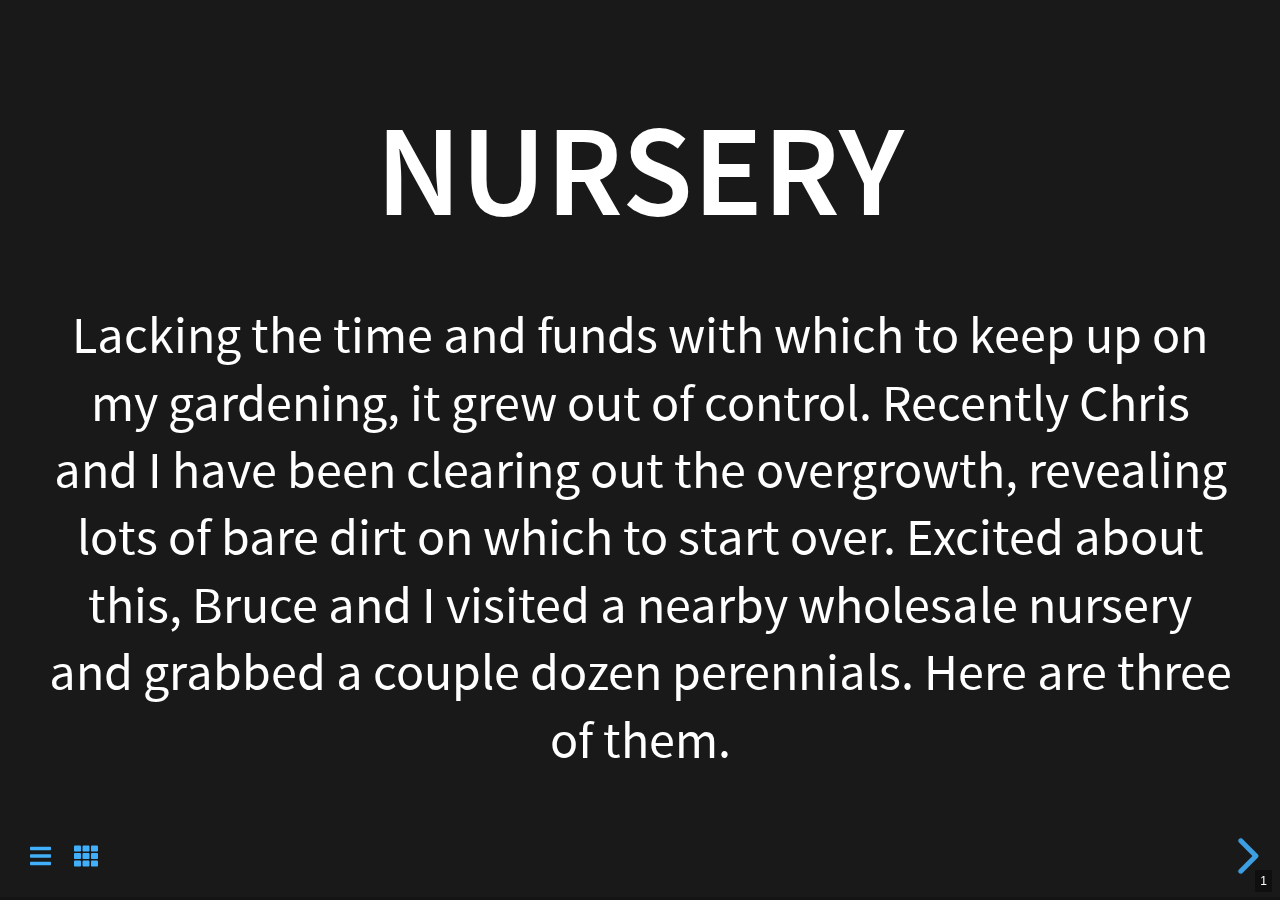
<file: export/nursery/index.html>
<!DOCTYPE html>
<html lang="en">
  <head>
    <meta charset="utf-8" />
    <meta name="viewport" content="width=device-width, initial-scale=1.0, maximum-scale=1.0, user-scalable=no" />

    <title></title>
    <link rel="stylesheet" href="dist/reveal.css" />
    <link rel="stylesheet" href="dist/theme/black.css" id="theme" />
    <link rel="stylesheet" href="plugin/highlight/zenburn.css" />
	<link rel="stylesheet" href="css/layout.css" />
	<link rel="stylesheet" href="plugin/customcontrols/style.css">



    <script defer src="dist/fontawesome/all.min.js"></script>

	<script type="text/javascript">
		var forgetPop = true;
		function onPopState(event) {
			if(forgetPop){
				forgetPop = false;
			} else {
				parent.postMessage(event.target.location.href, "app://obsidian.md");
			}
        }
		window.onpopstate = onPopState;
		window.onmessage = event => {
			if(event.data == "reload"){
				window.document.location.reload();
			}
			forgetPop = true;
		}

		function fitElements(){
			const itemsToFit = document.getElementsByClassName('fitText');
			for (const item in itemsToFit) {
				if (Object.hasOwnProperty.call(itemsToFit, item)) {
					var element = itemsToFit[item];
					fitElement(element,1, 1000);
					element.classList.remove('fitText');
				}
			}
		}

		function fitElement(element, start, end){

			let size = (end + start) / 2;
			element.style.fontSize = `${size}px`;

			if(Math.abs(start - end) < 1){
				while(element.scrollHeight > element.offsetHeight){
					size--;
					element.style.fontSize = `${size}px`;
				}
				return;
			}

			if(element.scrollHeight > element.offsetHeight){
				fitElement(element, start, size);
			} else {
				fitElement(element, size, end);
			}		
		}


		document.onreadystatechange = () => {
			fitElements();
			if (document.readyState === 'complete') {
				if (window.location.href.indexOf("?export") != -1){
					parent.postMessage(event.target.location.href, "app://obsidian.md");
				}
				if (window.location.href.indexOf("print-pdf") != -1){
					let stateCheck = setInterval(() => {
						clearInterval(stateCheck);
						window.print();
					}, 250);
				}
			}
	};


        </script>
  </head>
  <body>
    <div class="reveal">
      <div class="slides"><section  data-markdown><script type="text/template"><!-- .slide: class="drop" -->
<div class="" style="position: absolute; left: 0px; top: 0px; height: 700px; width: 960px; min-height: 700px; display: flex; flex-direction: column; align-items: center; justify-content: center" absolute="true">

# Nursery

Lacking the time and funds with which to keep up on my gardening, it grew out of control. Recently Chris and I have been clearing out the overgrowth, revealing lots of bare dirt on which to start over. Excited about this, Bruce and I visited a nearby wholesale nursery and grabbed a couple dozen perennials. Here are three of them.
</div></script></section><section  data-markdown><script type="text/template"><!-- .slide: class="drop" -->
<div class="" style="position: absolute; left: 0px; top: 0px; height: 700px; width: 960px; min-height: 700px; display: flex; flex-direction: column; align-items: center; justify-content: center" absolute="true">

<img src="Images/garden/azalea.jpeg" alt="" style="object-fit: scale-down">

Azalea
</div></script></section><section  data-markdown><script type="text/template"><!-- .slide: class="drop" -->
<div class="" style="position: absolute; left: 0px; top: 0px; height: 700px; width: 960px; min-height: 700px; display: flex; flex-direction: column; align-items: center; justify-content: center" absolute="true">

<img src="Images/garden/hosta.jpeg" alt="" style="object-fit: scale-down">

Hosta
</div></script></section><section  data-markdown><script type="text/template"><!-- .slide: class="drop" -->
<div class="" style="position: absolute; left: 0px; top: 0px; height: 700px; width: 960px; min-height: 700px; display: flex; flex-direction: column; align-items: center; justify-content: center" absolute="true">

<img src="Images/garden/ceanothus.jpeg" alt="" style="object-fit: scale-down">

Ceanothus
</div></script></section><section  data-markdown><script type="text/template"><!-- .slide: class="drop" -->
<div class="" style="position: absolute; left: 0px; top: 0px; height: 700px; width: 960px; min-height: 700px; display: flex; flex-direction: column; align-items: center; justify-content: center" absolute="true">

These are a few established plants.

<img src="Images/garden/rhododendron.jpeg" alt="" style="object-fit: scale-down">

Rhododendron
</div></script></section><section  data-markdown><script type="text/template"><!-- .slide: class="drop" -->
<div class="" style="position: absolute; left: 0px; top: 0px; height: 700px; width: 960px; min-height: 700px; display: flex; flex-direction: column; align-items: center; justify-content: center" absolute="true">

<img src="Images/garden/bamboo.jpeg" alt="" style="object-fit: scale-down">

Black Bamboo

The tallest stalk is over six feet high and about three inches in diameter, growing about one foot a day! Luscious pale purple pink.
</div></script></section></div>
    </div>

    <script src="dist/reveal.js"></script>

    <script src="plugin/markdown/markdown.js"></script>
    <script src="plugin/highlight/highlight.js"></script>
    <script src="plugin/zoom/zoom.js"></script>
    <script src="plugin/notes/notes.js"></script>
    <script src="plugin/math/math.js"></script>
	<script src="plugin/mermaid/mermaid.js"></script>
	<script src="plugin/chart/chart.min.js"></script>
	<script src="plugin/chart/plugin.js"></script>
	<script src="plugin/menu/menu.js"></script>
	<script src="plugin/customcontrols/plugin.js"></script>

    <script>
      function extend() {
        var target = {};
        for (var i = 0; i < arguments.length; i++) {
          var source = arguments[i];
          for (var key in source) {
            if (source.hasOwnProperty(key)) {
              target[key] = source[key];
            }
          }
        }
        return target;
      }

	  function isLight(color) {
		let hex = color.replace('#', '');

		// convert #fff => #ffffff
		if(hex.length == 3){
			hex = `${hex[0]}${hex[0]}${hex[1]}${hex[1]}${hex[2]}${hex[2]}`;
		}

		const c_r = parseInt(hex.substr(0, 2), 16);
		const c_g = parseInt(hex.substr(2, 2), 16);
		const c_b = parseInt(hex.substr(4, 2), 16);
		const brightness = ((c_r * 299) + (c_g * 587) + (c_b * 114)) / 1000;
		return brightness > 155;
	}

	var bgColor = getComputedStyle(document.documentElement).getPropertyValue('--r-background-color').trim();
	var isLight = isLight(bgColor);

	if(isLight){
		document.body.classList.add('has-light-background');
	} else {
		document.body.classList.add('has-dark-background');
	}

      // default options to init reveal.js
      var defaultOptions = {
        controls: true,
        progress: true,
        history: true,
        center: true,
        transition: 'default', // none/fade/slide/convex/concave/zoom
        plugins: [
          RevealMarkdown,
          RevealHighlight,
          RevealZoom,
          RevealNotes,
          RevealMath.MathJax3,
		  RevealMermaid,
		  RevealChart,
		  RevealCustomControls,
		  RevealMenu,
        ],


    	allottedTime: 120 * 1000,

		mathjax3: {
			mathjax: 'plugin/math/mathjax/tex-mml-chtml.js',
		},
		markdown: {
		  gfm: true,
		  mangle: true,
		  pedantic: false,
		  smartLists: false,
		  smartypants: false,
		},

		mermaid: {
			theme: isLight ? 'default' : 'dark',
		},

		customcontrols: {
			controls: [
				{id: 'toggle-overview',
				title: 'Toggle overview (O)',
				icon: '<i class="fa fa-th"></i>',
				action: 'Reveal.toggleOverview();'
				},
			]
		},
		menu: {
			loadIcons: false
		}
      };

      // options from URL query string
      var queryOptions = Reveal().getQueryHash() || {};

      var options = extend(defaultOptions, {"width":960,"height":700,"margin":0.04,"controls":true,"progress":true,"slideNumber":true,"transition":"slide","transitionSpeed":"default"}, queryOptions);
    </script>

    <script>
      Reveal.initialize(options);
    </script>
  </body>

  <!-- created with Advanced Slides -->
</html>
</file>
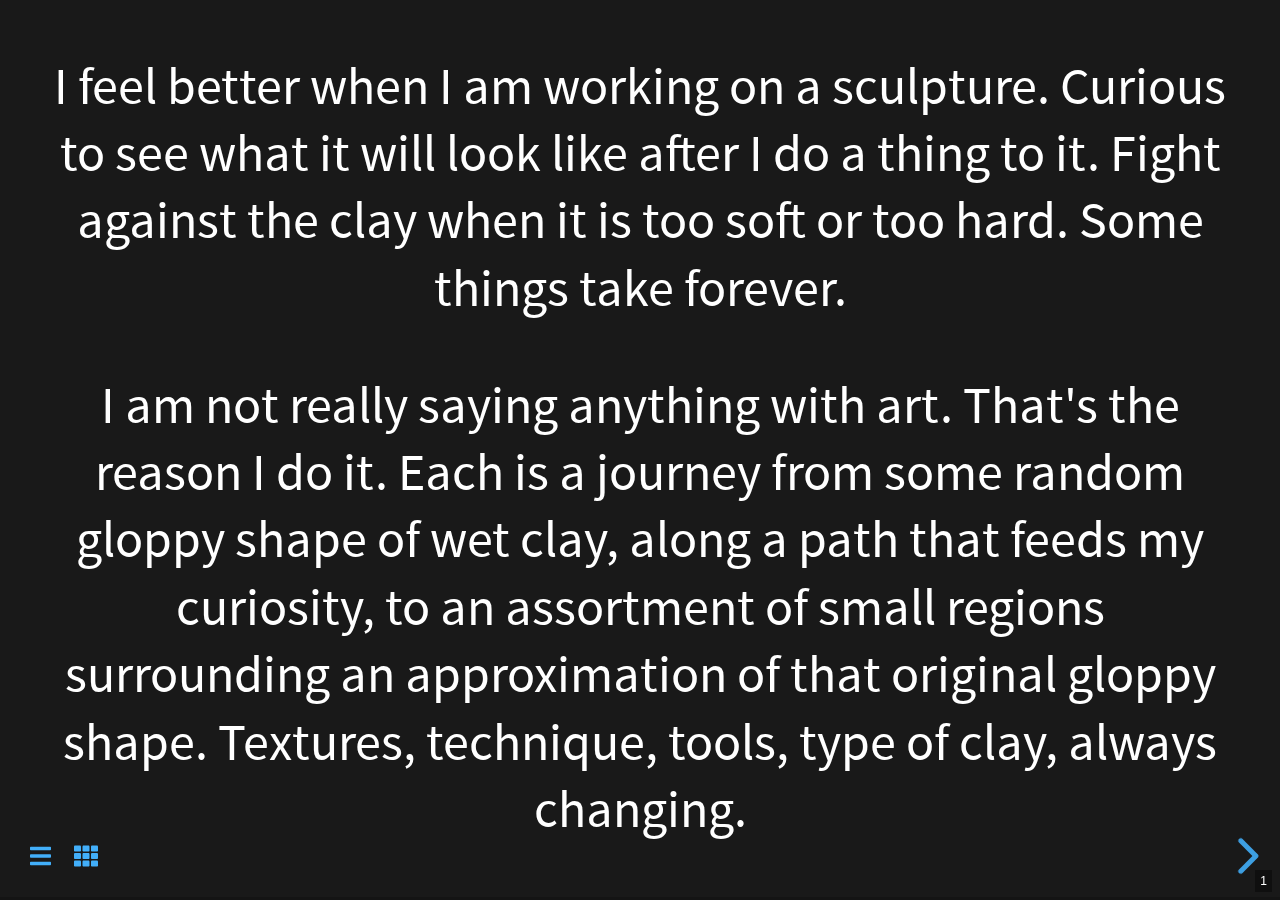
<file: export/sculpture/index.html>
<!DOCTYPE html>
<html lang="en">
  <head>
    <meta charset="utf-8" />
    <meta name="viewport" content="width=device-width, initial-scale=1.0, maximum-scale=1.0, user-scalable=no" />

    <title></title>
    <link rel="stylesheet" href="dist/reveal.css" />
    <link rel="stylesheet" href="dist/theme/black.css" id="theme" />
    <link rel="stylesheet" href="plugin/highlight/zenburn.css" />
	<link rel="stylesheet" href="css/layout.css" />
	<link rel="stylesheet" href="plugin/customcontrols/style.css">



    <script defer src="dist/fontawesome/all.min.js"></script>

	<script type="text/javascript">
		var forgetPop = true;
		function onPopState(event) {
			if(forgetPop){
				forgetPop = false;
			} else {
				parent.postMessage(event.target.location.href, "app://obsidian.md");
			}
        }
		window.onpopstate = onPopState;
		window.onmessage = event => {
			if(event.data == "reload"){
				window.document.location.reload();
			}
			forgetPop = true;
		}

		function fitElements(){
			const itemsToFit = document.getElementsByClassName('fitText');
			for (const item in itemsToFit) {
				if (Object.hasOwnProperty.call(itemsToFit, item)) {
					var element = itemsToFit[item];
					fitElement(element,1, 1000);
					element.classList.remove('fitText');
				}
			}
		}

		function fitElement(element, start, end){

			let size = (end + start) / 2;
			element.style.fontSize = `${size}px`;

			if(Math.abs(start - end) < 1){
				while(element.scrollHeight > element.offsetHeight){
					size--;
					element.style.fontSize = `${size}px`;
				}
				return;
			}

			if(element.scrollHeight > element.offsetHeight){
				fitElement(element, start, size);
			} else {
				fitElement(element, size, end);
			}		
		}


		document.onreadystatechange = () => {
			fitElements();
			if (document.readyState === 'complete') {
				if (window.location.href.indexOf("?export") != -1){
					parent.postMessage(event.target.location.href, "app://obsidian.md");
				}
				if (window.location.href.indexOf("print-pdf") != -1){
					let stateCheck = setInterval(() => {
						clearInterval(stateCheck);
						window.print();
					}, 250);
				}
			}
	};


        </script>
  </head>
  <body>
    <div class="reveal">
      <div class="slides"><section  data-markdown><script type="text/template"><!-- .slide: class="drop" -->
<div class="" style="position: absolute; left: 0px; top: 0px; height: 700px; width: 960px; min-height: 700px; display: flex; flex-direction: column; align-items: center; justify-content: center" absolute="true">

I feel better when I am working on a sculpture. Curious to see what it will look like after I do a thing to it. Fight against the clay when it is too soft or too hard. Some things take forever.

I am not really saying anything with art. That's the reason I do it. Each is a journey from some random gloppy shape of wet clay, along a path that feeds my curiosity, to an assortment of small regions surrounding an approximation of that original gloppy shape. Textures, technique, tools, type of clay, always changing.
</div></script></section><section  data-markdown><script type="text/template"><!-- .slide: class="drop" -->
<div class="" style="position: absolute; left: 0px; top: 0px; height: 700px; width: 960px; min-height: 700px; display: flex; flex-direction: column; align-items: center; justify-content: center" absolute="true">

<img src="Images/art/smooth/smooth.one.jpeg" alt="" style="object-fit: scale-down">
</div></script></section><section  data-markdown><script type="text/template"><!-- .slide: class="drop" -->
<div class="" style="position: absolute; left: 0px; top: 0px; height: 700px; width: 960px; min-height: 700px; display: flex; flex-direction: column; align-items: center; justify-content: center" absolute="true">

<img src="Images/art/smooth/smooth.two.jpeg" alt="" style="object-fit: scale-down">
</div></script></section><section  data-markdown><script type="text/template"><!-- .slide: class="drop" -->
<div class="" style="position: absolute; left: 0px; top: 0px; height: 700px; width: 960px; min-height: 700px; display: flex; flex-direction: column; align-items: center; justify-content: center" absolute="true">

<img src="Images/art/boros.a.jpeg" alt="" style="object-fit: scale-down">
</div></script></section><section  data-markdown><script type="text/template"><!-- .slide: class="drop" -->
<div class="" style="position: absolute; left: 0px; top: 0px; height: 700px; width: 960px; min-height: 700px; display: flex; flex-direction: column; align-items: center; justify-content: center" absolute="true">

These two pictures don't quite capture what this piece is about.

<img src="Images/art/mouth/big.mouth.0.jpg" alt="" style="object-fit: scale-down">
</div></script></section><section  data-markdown><script type="text/template"><!-- .slide: class="drop" -->
<div class="" style="position: absolute; left: 0px; top: 0px; height: 700px; width: 960px; min-height: 700px; display: flex; flex-direction: column; align-items: center; justify-content: center" absolute="true">

<img src="Images/art/mouth/big.mouth.1.jpg" alt="" style="object-fit: scale-down">
</div></script></section></div>
    </div>

    <script src="dist/reveal.js"></script>

    <script src="plugin/markdown/markdown.js"></script>
    <script src="plugin/highlight/highlight.js"></script>
    <script src="plugin/zoom/zoom.js"></script>
    <script src="plugin/notes/notes.js"></script>
    <script src="plugin/math/math.js"></script>
	<script src="plugin/mermaid/mermaid.js"></script>
	<script src="plugin/chart/chart.min.js"></script>
	<script src="plugin/chart/plugin.js"></script>
	<script src="plugin/menu/menu.js"></script>
	<script src="plugin/customcontrols/plugin.js"></script>

    <script>
      function extend() {
        var target = {};
        for (var i = 0; i < arguments.length; i++) {
          var source = arguments[i];
          for (var key in source) {
            if (source.hasOwnProperty(key)) {
              target[key] = source[key];
            }
          }
        }
        return target;
      }

	  function isLight(color) {
		let hex = color.replace('#', '');

		// convert #fff => #ffffff
		if(hex.length == 3){
			hex = `${hex[0]}${hex[0]}${hex[1]}${hex[1]}${hex[2]}${hex[2]}`;
		}

		const c_r = parseInt(hex.substr(0, 2), 16);
		const c_g = parseInt(hex.substr(2, 2), 16);
		const c_b = parseInt(hex.substr(4, 2), 16);
		const brightness = ((c_r * 299) + (c_g * 587) + (c_b * 114)) / 1000;
		return brightness > 155;
	}

	var bgColor = getComputedStyle(document.documentElement).getPropertyValue('--r-background-color').trim();
	var isLight = isLight(bgColor);

	if(isLight){
		document.body.classList.add('has-light-background');
	} else {
		document.body.classList.add('has-dark-background');
	}

      // default options to init reveal.js
      var defaultOptions = {
        controls: true,
        progress: true,
        history: true,
        center: true,
        transition: 'default', // none/fade/slide/convex/concave/zoom
        plugins: [
          RevealMarkdown,
          RevealHighlight,
          RevealZoom,
          RevealNotes,
          RevealMath.MathJax3,
		  RevealMermaid,
		  RevealChart,
		  RevealCustomControls,
		  RevealMenu,
        ],


    	allottedTime: 120 * 1000,

		mathjax3: {
			mathjax: 'plugin/math/mathjax/tex-mml-chtml.js',
		},
		markdown: {
		  gfm: true,
		  mangle: true,
		  pedantic: false,
		  smartLists: false,
		  smartypants: false,
		},

		mermaid: {
			theme: isLight ? 'default' : 'dark',
		},

		customcontrols: {
			controls: [
				{id: 'toggle-overview',
				title: 'Toggle overview (O)',
				icon: '<i class="fa fa-th"></i>',
				action: 'Reveal.toggleOverview();'
				},
			]
		},
		menu: {
			loadIcons: false
		}
      };

      // options from URL query string
      var queryOptions = Reveal().getQueryHash() || {};

      var options = extend(defaultOptions, {"width":960,"height":700,"margin":0.04,"controls":true,"progress":true,"slideNumber":true,"transition":"slide","transitionSpeed":"default"}, queryOptions);
    </script>

    <script>
      Reveal.initialize(options);
    </script>
  </body>

  <!-- created with Advanced Slides -->
</html>
</file>
<file: export/nursery/dist/reveal.css>
/*!
* reveal.js 4.3.1
* https://revealjs.com
* MIT licensed
*
* Copyright (C) 2011-2022 Hakim El Hattab, https://hakim.se
*/
.reveal .r-stretch,.reveal .stretch{max-width:none;max-height:none}.reveal pre.r-stretch code,.reveal pre.stretch code{height:100%;max-height:100%;box-sizing:border-box}.reveal .r-fit-text{display:inline-block;white-space:nowrap}.reveal .r-stack{display:grid}.reveal .r-stack>*{grid-area:1/1;margin:auto}.reveal .r-hstack,.reveal .r-vstack{display:flex}.reveal .r-hstack img,.reveal .r-hstack video,.reveal .r-vstack img,.reveal .r-vstack video{min-width:0;min-height:0;-o-object-fit:contain;object-fit:contain}.reveal .r-vstack{flex-direction:column;align-items:center;justify-content:center}.reveal .r-hstack{flex-direction:row;align-items:center;justify-content:center}.reveal .items-stretch{align-items:stretch}.reveal .items-start{align-items:flex-start}.reveal .items-center{align-items:center}.reveal .items-end{align-items:flex-end}.reveal .justify-between{justify-content:space-between}.reveal .justify-around{justify-content:space-around}.reveal .justify-start{justify-content:flex-start}.reveal .justify-center{justify-content:center}.reveal .justify-end{justify-content:flex-end}html.reveal-full-page{width:100%;height:100%;height:100vh;height:calc(var(--vh,1vh) * 100);overflow:hidden}.reveal-viewport{height:100%;overflow:hidden;position:relative;line-height:1;margin:0;background-color:#fff;color:#000}.reveal-viewport:-webkit-full-screen{top:0!important;left:0!important;width:100%!important;height:100%!important;transform:none!important}.reveal-viewport:-ms-fullscreen{top:0!important;left:0!important;width:100%!important;height:100%!important;transform:none!important}.reveal-viewport:fullscreen{top:0!important;left:0!important;width:100%!important;height:100%!important;transform:none!important}.reveal .slides section .fragment{opacity:0;visibility:hidden;transition:all .2s ease;will-change:opacity}.reveal .slides section .fragment.visible{opacity:1;visibility:inherit}.reveal .slides section .fragment.disabled{transition:none}.reveal .slides section .fragment.grow{opacity:1;visibility:inherit}.reveal .slides section .fragment.grow.visible{transform:scale(1.3)}.reveal .slides section .fragment.shrink{opacity:1;visibility:inherit}.reveal .slides section .fragment.shrink.visible{transform:scale(.7)}.reveal .slides section .fragment.zoom-in{transform:scale(.1)}.reveal .slides section .fragment.zoom-in.visible{transform:none}.reveal .slides section .fragment.fade-out{opacity:1;visibility:inherit}.reveal .slides section .fragment.fade-out.visible{opacity:0;visibility:hidden}.reveal .slides section .fragment.semi-fade-out{opacity:1;visibility:inherit}.reveal .slides section .fragment.semi-fade-out.visible{opacity:.5;visibility:inherit}.reveal .slides section .fragment.strike{opacity:1;visibility:inherit}.reveal .slides section .fragment.strike.visible{text-decoration:line-through}.reveal .slides section .fragment.fade-up{transform:translate(0,40px)}.reveal .slides section .fragment.fade-up.visible{transform:translate(0,0)}.reveal .slides section .fragment.fade-down{transform:translate(0,-40px)}.reveal .slides section .fragment.fade-down.visible{transform:translate(0,0)}.reveal .slides section .fragment.fade-right{transform:translate(-40px,0)}.reveal .slides section .fragment.fade-right.visible{transform:translate(0,0)}.reveal .slides section .fragment.fade-left{transform:translate(40px,0)}.reveal .slides section .fragment.fade-left.visible{transform:translate(0,0)}.reveal .slides section .fragment.current-visible,.reveal .slides section .fragment.fade-in-then-out{opacity:0;visibility:hidden}.reveal .slides section .fragment.current-visible.current-fragment,.reveal .slides section .fragment.fade-in-then-out.current-fragment{opacity:1;visibility:inherit}.reveal .slides section .fragment.fade-in-then-semi-out{opacity:0;visibility:hidden}.reveal .slides section .fragment.fade-in-then-semi-out.visible{opacity:.5;visibility:inherit}.reveal .slides section .fragment.fade-in-then-semi-out.current-fragment{opacity:1;visibility:inherit}.reveal .slides section .fragment.highlight-blue,.reveal .slides section .fragment.highlight-current-blue,.reveal .slides section .fragment.highlight-current-green,.reveal .slides section .fragment.highlight-current-red,.reveal .slides section .fragment.highlight-green,.reveal .slides section .fragment.highlight-red{opacity:1;visibility:inherit}.reveal .slides section .fragment.highlight-red.visible{color:#ff2c2d}.reveal .slides section .fragment.highlight-green.visible{color:#17ff2e}.reveal .slides section .fragment.highlight-blue.visible{color:#1b91ff}.reveal .slides section .fragment.highlight-current-red.current-fragment{color:#ff2c2d}.reveal .slides section .fragment.highlight-current-green.current-fragment{color:#17ff2e}.reveal .slides section .fragment.highlight-current-blue.current-fragment{color:#1b91ff}.reveal:after{content:"";font-style:italic}.reveal iframe{z-index:1}.reveal a{position:relative}@keyframes bounce-right{0%,10%,25%,40%,50%{transform:translateX(0)}20%{transform:translateX(10px)}30%{transform:translateX(-5px)}}@keyframes bounce-left{0%,10%,25%,40%,50%{transform:translateX(0)}20%{transform:translateX(-10px)}30%{transform:translateX(5px)}}@keyframes bounce-down{0%,10%,25%,40%,50%{transform:translateY(0)}20%{transform:translateY(10px)}30%{transform:translateY(-5px)}}.reveal .controls{display:none;position:absolute;top:auto;bottom:12px;right:12px;left:auto;z-index:11;color:#000;pointer-events:none;font-size:10px}.reveal .controls button{position:absolute;padding:0;background-color:transparent;border:0;outline:0;cursor:pointer;color:currentColor;transform:scale(.9999);transition:color .2s ease,opacity .2s ease,transform .2s ease;z-index:2;pointer-events:auto;font-size:inherit;visibility:hidden;opacity:0;-webkit-appearance:none;-webkit-tap-highlight-color:transparent}.reveal .controls .controls-arrow:after,.reveal .controls .controls-arrow:before{content:"";position:absolute;top:0;left:0;width:2.6em;height:.5em;border-radius:.25em;background-color:currentColor;transition:all .15s ease,background-color .8s ease;transform-origin:.2em 50%;will-change:transform}.reveal .controls .controls-arrow{position:relative;width:3.6em;height:3.6em}.reveal .controls .controls-arrow:before{transform:translateX(.5em) translateY(1.55em) rotate(45deg)}.reveal .controls .controls-arrow:after{transform:translateX(.5em) translateY(1.55em) rotate(-45deg)}.reveal .controls .controls-arrow:hover:before{transform:translateX(.5em) translateY(1.55em) rotate(40deg)}.reveal .controls .controls-arrow:hover:after{transform:translateX(.5em) translateY(1.55em) rotate(-40deg)}.reveal .controls .controls-arrow:active:before{transform:translateX(.5em) translateY(1.55em) rotate(36deg)}.reveal .controls .controls-arrow:active:after{transform:translateX(.5em) translateY(1.55em) rotate(-36deg)}.reveal .controls .navigate-left{right:6.4em;bottom:3.2em;transform:translateX(-10px)}.reveal .controls .navigate-left.highlight{animation:bounce-left 2s 50 both ease-out}.reveal .controls .navigate-right{right:0;bottom:3.2em;transform:translateX(10px)}.reveal .controls .navigate-right .controls-arrow{transform:rotate(180deg)}.reveal .controls .navigate-right.highlight{animation:bounce-right 2s 50 both ease-out}.reveal .controls .navigate-up{right:3.2em;bottom:6.4em;transform:translateY(-10px)}.reveal .controls .navigate-up .controls-arrow{transform:rotate(90deg)}.reveal .controls .navigate-down{right:3.2em;bottom:-1.4em;padding-bottom:1.4em;transform:translateY(10px)}.reveal .controls .navigate-down .controls-arrow{transform:rotate(-90deg)}.reveal .controls .navigate-down.highlight{animation:bounce-down 2s 50 both ease-out}.reveal .controls[data-controls-back-arrows=faded] .navigate-up.enabled{opacity:.3}.reveal .controls[data-controls-back-arrows=faded] .navigate-up.enabled:hover{opacity:1}.reveal .controls[data-controls-back-arrows=hidden] .navigate-up.enabled{opacity:0;visibility:hidden}.reveal .controls .enabled{visibility:visible;opacity:.9;cursor:pointer;transform:none}.reveal .controls .enabled.fragmented{opacity:.5}.reveal .controls .enabled.fragmented:hover,.reveal .controls .enabled:hover{opacity:1}.reveal:not(.rtl) .controls[data-controls-back-arrows=faded] .navigate-left.enabled{opacity:.3}.reveal:not(.rtl) .controls[data-controls-back-arrows=faded] .navigate-left.enabled:hover{opacity:1}.reveal:not(.rtl) .controls[data-controls-back-arrows=hidden] .navigate-left.enabled{opacity:0;visibility:hidden}.reveal.rtl .controls[data-controls-back-arrows=faded] .navigate-right.enabled{opacity:.3}.reveal.rtl .controls[data-controls-back-arrows=faded] .navigate-right.enabled:hover{opacity:1}.reveal.rtl .controls[data-controls-back-arrows=hidden] .navigate-right.enabled{opacity:0;visibility:hidden}.reveal[data-navigation-mode=linear].has-horizontal-slides .navigate-down,.reveal[data-navigation-mode=linear].has-horizontal-slides .navigate-up{display:none}.reveal:not(.has-vertical-slides) .controls .navigate-left,.reveal[data-navigation-mode=linear].has-horizontal-slides .navigate-left{bottom:1.4em;right:5.5em}.reveal:not(.has-vertical-slides) .controls .navigate-right,.reveal[data-navigation-mode=linear].has-horizontal-slides .navigate-right{bottom:1.4em;right:.5em}.reveal:not(.has-horizontal-slides) .controls .navigate-up{right:1.4em;bottom:5em}.reveal:not(.has-horizontal-slides) .controls .navigate-down{right:1.4em;bottom:.5em}.reveal.has-dark-background .controls{color:#fff}.reveal.has-light-background .controls{color:#000}.reveal.no-hover .controls .controls-arrow:active:before,.reveal.no-hover .controls .controls-arrow:hover:before{transform:translateX(.5em) translateY(1.55em) rotate(45deg)}.reveal.no-hover .controls .controls-arrow:active:after,.reveal.no-hover .controls .controls-arrow:hover:after{transform:translateX(.5em) translateY(1.55em) rotate(-45deg)}@media screen and (min-width:500px){.reveal .controls[data-controls-layout=edges]{top:0;right:0;bottom:0;left:0}.reveal .controls[data-controls-layout=edges] .navigate-down,.reveal .controls[data-controls-layout=edges] .navigate-left,.reveal .controls[data-controls-layout=edges] .navigate-right,.reveal .controls[data-controls-layout=edges] .navigate-up{bottom:auto;right:auto}.reveal .controls[data-controls-layout=edges] .navigate-left{top:50%;left:.8em;margin-top:-1.8em}.reveal .controls[data-controls-layout=edges] .navigate-right{top:50%;right:.8em;margin-top:-1.8em}.reveal .controls[data-controls-layout=edges] .navigate-up{top:.8em;left:50%;margin-left:-1.8em}.reveal .controls[data-controls-layout=edges] .navigate-down{bottom:-.3em;left:50%;margin-left:-1.8em}}.reveal .progress{position:absolute;display:none;height:3px;width:100%;bottom:0;left:0;z-index:10;background-color:rgba(0,0,0,.2);color:#fff}.reveal .progress:after{content:"";display:block;position:absolute;height:10px;width:100%;top:-10px}.reveal .progress span{display:block;height:100%;width:100%;background-color:currentColor;transition:transform .8s cubic-bezier(.26,.86,.44,.985);transform-origin:0 0;transform:scaleX(0)}.reveal .slide-number{position:absolute;display:block;right:8px;bottom:8px;z-index:31;font-family:Helvetica,sans-serif;font-size:12px;line-height:1;color:#fff;background-color:rgba(0,0,0,.4);padding:5px}.reveal .slide-number a{color:currentColor}.reveal .slide-number-delimiter{margin:0 3px}.reveal{position:relative;width:100%;height:100%;overflow:hidden;touch-action:pinch-zoom}.reveal.embedded{touch-action:pan-y}.reveal .slides{position:absolute;width:100%;height:100%;top:0;right:0;bottom:0;left:0;margin:auto;pointer-events:none;overflow:visible;z-index:1;text-align:center;perspective:600px;perspective-origin:50% 40%}.reveal .slides>section{perspective:600px}.reveal .slides>section,.reveal .slides>section>section{display:none;position:absolute;width:100%;pointer-events:auto;z-index:10;transform-style:flat;transition:transform-origin .8s cubic-bezier(.26,.86,.44,.985),transform .8s cubic-bezier(.26,.86,.44,.985),visibility .8s cubic-bezier(.26,.86,.44,.985),opacity .8s cubic-bezier(.26,.86,.44,.985)}.reveal[data-transition-speed=fast] .slides section{transition-duration:.4s}.reveal[data-transition-speed=slow] .slides section{transition-duration:1.2s}.reveal .slides section[data-transition-speed=fast]{transition-duration:.4s}.reveal .slides section[data-transition-speed=slow]{transition-duration:1.2s}.reveal .slides>section.stack{padding-top:0;padding-bottom:0;pointer-events:none;height:100%}.reveal .slides>section.present,.reveal .slides>section>section.present{display:block;z-index:11;opacity:1}.reveal .slides>section:empty,.reveal .slides>section>section:empty,.reveal .slides>section>section[data-background-interactive],.reveal .slides>section[data-background-interactive]{pointer-events:none}.reveal.center,.reveal.center .slides,.reveal.center .slides section{min-height:0!important}.reveal .slides>section:not(.present),.reveal .slides>section>section:not(.present){pointer-events:none}.reveal.overview .slides>section,.reveal.overview .slides>section>section{pointer-events:auto}.reveal .slides>section.future,.reveal .slides>section.past,.reveal .slides>section>section.future,.reveal .slides>section>section.past{opacity:0}.reveal .slides>section[data-transition=slide].past,.reveal .slides>section[data-transition~=slide-out].past,.reveal.slide .slides>section:not([data-transition]).past{transform:translate(-150%,0)}.reveal .slides>section[data-transition=slide].future,.reveal .slides>section[data-transition~=slide-in].future,.reveal.slide .slides>section:not([data-transition]).future{transform:translate(150%,0)}.reveal .slides>section>section[data-transition=slide].past,.reveal .slides>section>section[data-transition~=slide-out].past,.reveal.slide .slides>section>section:not([data-transition]).past{transform:translate(0,-150%)}.reveal .slides>section>section[data-transition=slide].future,.reveal .slides>section>section[data-transition~=slide-in].future,.reveal.slide .slides>section>section:not([data-transition]).future{transform:translate(0,150%)}.reveal .slides>section[data-transition=linear].past,.reveal .slides>section[data-transition~=linear-out].past,.reveal.linear .slides>section:not([data-transition]).past{transform:translate(-150%,0)}.reveal .slides>section[data-transition=linear].future,.reveal .slides>section[data-transition~=linear-in].future,.reveal.linear .slides>section:not([data-transition]).future{transform:translate(150%,0)}.reveal .slides>section>section[data-transition=linear].past,.reveal .slides>section>section[data-transition~=linear-out].past,.reveal.linear .slides>section>section:not([data-transition]).past{transform:translate(0,-150%)}.reveal .slides>section>section[data-transition=linear].future,.reveal .slides>section>section[data-transition~=linear-in].future,.reveal.linear .slides>section>section:not([data-transition]).future{transform:translate(0,150%)}.reveal .slides section[data-transition=default].stack,.reveal.default .slides section.stack{transform-style:preserve-3d}.reveal .slides>section[data-transition=default].past,.reveal .slides>section[data-transition~=default-out].past,.reveal.default .slides>section:not([data-transition]).past{transform:translate3d(-100%,0,0) rotateY(-90deg) translate3d(-100%,0,0)}.reveal .slides>section[data-transition=default].future,.reveal .slides>section[data-transition~=default-in].future,.reveal.default .slides>section:not([data-transition]).future{transform:translate3d(100%,0,0) rotateY(90deg) translate3d(100%,0,0)}.reveal .slides>section>section[data-transition=default].past,.reveal .slides>section>section[data-transition~=default-out].past,.reveal.default .slides>section>section:not([data-transition]).past{transform:translate3d(0,-300px,0) rotateX(70deg) translate3d(0,-300px,0)}.reveal .slides>section>section[data-transition=default].future,.reveal .slides>section>section[data-transition~=default-in].future,.reveal.default .slides>section>section:not([data-transition]).future{transform:translate3d(0,300px,0) rotateX(-70deg) translate3d(0,300px,0)}.reveal .slides section[data-transition=convex].stack,.reveal.convex .slides section.stack{transform-style:preserve-3d}.reveal .slides>section[data-transition=convex].past,.reveal .slides>section[data-transition~=convex-out].past,.reveal.convex .slides>section:not([data-transition]).past{transform:translate3d(-100%,0,0) rotateY(-90deg) translate3d(-100%,0,0)}.reveal .slides>section[data-transition=convex].future,.reveal .slides>section[data-transition~=convex-in].future,.reveal.convex .slides>section:not([data-transition]).future{transform:translate3d(100%,0,0) rotateY(90deg) translate3d(100%,0,0)}.reveal .slides>section>section[data-transition=convex].past,.reveal .slides>section>section[data-transition~=convex-out].past,.reveal.convex .slides>section>section:not([data-transition]).past{transform:translate3d(0,-300px,0) rotateX(70deg) translate3d(0,-300px,0)}.reveal .slides>section>section[data-transition=convex].future,.reveal .slides>section>section[data-transition~=convex-in].future,.reveal.convex .slides>section>section:not([data-transition]).future{transform:translate3d(0,300px,0) rotateX(-70deg) translate3d(0,300px,0)}.reveal .slides section[data-transition=concave].stack,.reveal.concave .slides section.stack{transform-style:preserve-3d}.reveal .slides>section[data-transition=concave].past,.reveal .slides>section[data-transition~=concave-out].past,.reveal.concave .slides>section:not([data-transition]).past{transform:translate3d(-100%,0,0) rotateY(90deg) translate3d(-100%,0,0)}.reveal .slides>section[data-transition=concave].future,.reveal .slides>section[data-transition~=concave-in].future,.reveal.concave .slides>section:not([data-transition]).future{transform:translate3d(100%,0,0) rotateY(-90deg) translate3d(100%,0,0)}.reveal .slides>section>section[data-transition=concave].past,.reveal .slides>section>section[data-transition~=concave-out].past,.reveal.concave .slides>section>section:not([data-transition]).past{transform:translate3d(0,-80%,0) rotateX(-70deg) translate3d(0,-80%,0)}.reveal .slides>section>section[data-transition=concave].future,.reveal .slides>section>section[data-transition~=concave-in].future,.reveal.concave .slides>section>section:not([data-transition]).future{transform:translate3d(0,80%,0) rotateX(70deg) translate3d(0,80%,0)}.reveal .slides section[data-transition=zoom],.reveal.zoom .slides section:not([data-transition]){transition-timing-function:ease}.reveal .slides>section[data-transition=zoom].past,.reveal .slides>section[data-transition~=zoom-out].past,.reveal.zoom .slides>section:not([data-transition]).past{visibility:hidden;transform:scale(16)}.reveal .slides>section[data-transition=zoom].future,.reveal .slides>section[data-transition~=zoom-in].future,.reveal.zoom .slides>section:not([data-transition]).future{visibility:hidden;transform:scale(.2)}.reveal .slides>section>section[data-transition=zoom].past,.reveal .slides>section>section[data-transition~=zoom-out].past,.reveal.zoom .slides>section>section:not([data-transition]).past{transform:scale(16)}.reveal .slides>section>section[data-transition=zoom].future,.reveal .slides>section>section[data-transition~=zoom-in].future,.reveal.zoom .slides>section>section:not([data-transition]).future{transform:scale(.2)}.reveal.cube .slides{perspective:1300px}.reveal.cube .slides section{padding:30px;min-height:700px;-webkit-backface-visibility:hidden;backface-visibility:hidden;box-sizing:border-box;transform-style:preserve-3d}.reveal.center.cube .slides section{min-height:0}.reveal.cube .slides section:not(.stack):before{content:"";position:absolute;display:block;width:100%;height:100%;left:0;top:0;background:rgba(0,0,0,.1);border-radius:4px;transform:translateZ(-20px)}.reveal.cube .slides section:not(.stack):after{content:"";position:absolute;display:block;width:90%;height:30px;left:5%;bottom:0;background:0 0;z-index:1;border-radius:4px;box-shadow:0 95px 25px rgba(0,0,0,.2);transform:translateZ(-90px) rotateX(65deg)}.reveal.cube .slides>section.stack{padding:0;background:0 0}.reveal.cube .slides>section.past{transform-origin:100% 0;transform:translate3d(-100%,0,0) rotateY(-90deg)}.reveal.cube .slides>section.future{transform-origin:0 0;transform:translate3d(100%,0,0) rotateY(90deg)}.reveal.cube .slides>section>section.past{transform-origin:0 100%;transform:translate3d(0,-100%,0) rotateX(90deg)}.reveal.cube .slides>section>section.future{transform-origin:0 0;transform:translate3d(0,100%,0) rotateX(-90deg)}.reveal.page .slides{perspective-origin:0 50%;perspective:3000px}.reveal.page .slides section{padding:30px;min-height:700px;box-sizing:border-box;transform-style:preserve-3d}.reveal.page .slides section.past{z-index:12}.reveal.page .slides section:not(.stack):before{content:"";position:absolute;display:block;width:100%;height:100%;left:0;top:0;background:rgba(0,0,0,.1);transform:translateZ(-20px)}.reveal.page .slides section:not(.stack):after{content:"";position:absolute;display:block;width:90%;height:30px;left:5%;bottom:0;background:0 0;z-index:1;border-radius:4px;box-shadow:0 95px 25px rgba(0,0,0,.2);-webkit-transform:translateZ(-90px) rotateX(65deg)}.reveal.page .slides>section.stack{padding:0;background:0 0}.reveal.page .slides>section.past{transform-origin:0 0;transform:translate3d(-40%,0,0) rotateY(-80deg)}.reveal.page .slides>section.future{transform-origin:100% 0;transform:translate3d(0,0,0)}.reveal.page .slides>section>section.past{transform-origin:0 0;transform:translate3d(0,-40%,0) rotateX(80deg)}.reveal.page .slides>section>section.future{transform-origin:0 100%;transform:translate3d(0,0,0)}.reveal .slides section[data-transition=fade],.reveal.fade .slides section:not([data-transition]),.reveal.fade .slides>section>section:not([data-transition]){transform:none;transition:opacity .5s}.reveal.fade.overview .slides section,.reveal.fade.overview .slides>section>section{transition:none}.reveal .slides section[data-transition=none],.reveal.none .slides section:not([data-transition]){transform:none;transition:none}.reveal .pause-overlay{position:absolute;top:0;left:0;width:100%;height:100%;background:#000;visibility:hidden;opacity:0;z-index:100;transition:all 1s ease}.reveal .pause-overlay .resume-button{position:absolute;bottom:20px;right:20px;color:#ccc;border-radius:2px;padding:6px 14px;border:2px solid #ccc;font-size:16px;background:0 0;cursor:pointer}.reveal .pause-overlay .resume-button:hover{color:#fff;border-color:#fff}.reveal.paused .pause-overlay{visibility:visible;opacity:1}.reveal .no-transition,.reveal .no-transition *,.reveal .slides.disable-slide-transitions section{transition:none!important}.reveal .slides.disable-slide-transitions section{transform:none!important}.reveal .backgrounds{position:absolute;width:100%;height:100%;top:0;left:0;perspective:600px}.reveal .slide-background{display:none;position:absolute;width:100%;height:100%;opacity:0;visibility:hidden;overflow:hidden;background-color:rgba(0,0,0,0);transition:all .8s cubic-bezier(.26,.86,.44,.985)}.reveal .slide-background-content{position:absolute;width:100%;height:100%;background-position:50% 50%;background-repeat:no-repeat;background-size:cover}.reveal .slide-background.stack{display:block}.reveal .slide-background.present{opacity:1;visibility:visible;z-index:2}.print-pdf .reveal .slide-background{opacity:1!important;visibility:visible!important}.reveal .slide-background video{position:absolute;width:100%;height:100%;max-width:none;max-height:none;top:0;left:0;-o-object-fit:cover;object-fit:cover}.reveal .slide-background[data-background-size=contain] video{-o-object-fit:contain;object-fit:contain}.reveal>.backgrounds .slide-background[data-background-transition=none],.reveal[data-background-transition=none]>.backgrounds .slide-background:not([data-background-transition]){transition:none}.reveal>.backgrounds .slide-background[data-background-transition=slide],.reveal[data-background-transition=slide]>.backgrounds .slide-background:not([data-background-transition]){opacity:1}.reveal>.backgrounds .slide-background.past[data-background-transition=slide],.reveal[data-background-transition=slide]>.backgrounds .slide-background.past:not([data-background-transition]){transform:translate(-100%,0)}.reveal>.backgrounds .slide-background.future[data-background-transition=slide],.reveal[data-background-transition=slide]>.backgrounds .slide-background.future:not([data-background-transition]){transform:translate(100%,0)}.reveal>.backgrounds .slide-background>.slide-background.past[data-background-transition=slide],.reveal[data-background-transition=slide]>.backgrounds .slide-background>.slide-background.past:not([data-background-transition]){transform:translate(0,-100%)}.reveal>.backgrounds .slide-background>.slide-background.future[data-background-transition=slide],.reveal[data-background-transition=slide]>.backgrounds .slide-background>.slide-background.future:not([data-background-transition]){transform:translate(0,100%)}.reveal>.backgrounds .slide-background.past[data-background-transition=convex],.reveal[data-background-transition=convex]>.backgrounds .slide-background.past:not([data-background-transition]){opacity:0;transform:translate3d(-100%,0,0) rotateY(-90deg) translate3d(-100%,0,0)}.reveal>.backgrounds .slide-background.future[data-background-transition=convex],.reveal[data-background-transition=convex]>.backgrounds .slide-background.future:not([data-background-transition]){opacity:0;transform:translate3d(100%,0,0) rotateY(90deg) translate3d(100%,0,0)}.reveal>.backgrounds .slide-background>.slide-background.past[data-background-transition=convex],.reveal[data-background-transition=convex]>.backgrounds .slide-background>.slide-background.past:not([data-background-transition]){opacity:0;transform:translate3d(0,-100%,0) rotateX(90deg) translate3d(0,-100%,0)}.reveal>.backgrounds .slide-background>.slide-background.future[data-background-transition=convex],.reveal[data-background-transition=convex]>.backgrounds .slide-background>.slide-background.future:not([data-background-transition]){opacity:0;transform:translate3d(0,100%,0) rotateX(-90deg) translate3d(0,100%,0)}.reveal>.backgrounds .slide-background.past[data-background-transition=concave],.reveal[data-background-transition=concave]>.backgrounds .slide-background.past:not([data-background-transition]){opacity:0;transform:translate3d(-100%,0,0) rotateY(90deg) translate3d(-100%,0,0)}.reveal>.backgrounds .slide-background.future[data-background-transition=concave],.reveal[data-background-transition=concave]>.backgrounds .slide-background.future:not([data-background-transition]){opacity:0;transform:translate3d(100%,0,0) rotateY(-90deg) translate3d(100%,0,0)}.reveal>.backgrounds .slide-background>.slide-background.past[data-background-transition=concave],.reveal[data-background-transition=concave]>.backgrounds .slide-background>.slide-background.past:not([data-background-transition]){opacity:0;transform:translate3d(0,-100%,0) rotateX(-90deg) translate3d(0,-100%,0)}.reveal>.backgrounds .slide-background>.slide-background.future[data-background-transition=concave],.reveal[data-background-transition=concave]>.backgrounds .slide-background>.slide-background.future:not([data-background-transition]){opacity:0;transform:translate3d(0,100%,0) rotateX(90deg) translate3d(0,100%,0)}.reveal>.backgrounds .slide-background[data-background-transition=zoom],.reveal[data-background-transition=zoom]>.backgrounds .slide-background:not([data-background-transition]){transition-timing-function:ease}.reveal>.backgrounds .slide-background.past[data-background-transition=zoom],.reveal[data-background-transition=zoom]>.backgrounds .slide-background.past:not([data-background-transition]){opacity:0;visibility:hidden;transform:scale(16)}.reveal>.backgrounds .slide-background.future[data-background-transition=zoom],.reveal[data-background-transition=zoom]>.backgrounds .slide-background.future:not([data-background-transition]){opacity:0;visibility:hidden;transform:scale(.2)}.reveal>.backgrounds .slide-background>.slide-background.past[data-background-transition=zoom],.reveal[data-background-transition=zoom]>.backgrounds .slide-background>.slide-background.past:not([data-background-transition]){opacity:0;visibility:hidden;transform:scale(16)}.reveal>.backgrounds .slide-background>.slide-background.future[data-background-transition=zoom],.reveal[data-background-transition=zoom]>.backgrounds .slide-background>.slide-background.future:not([data-background-transition]){opacity:0;visibility:hidden;transform:scale(.2)}.reveal[data-transition-speed=fast]>.backgrounds .slide-background{transition-duration:.4s}.reveal[data-transition-speed=slow]>.backgrounds .slide-background{transition-duration:1.2s}.reveal [data-auto-animate-target^=unmatched]{will-change:opacity}.reveal section[data-auto-animate]:not(.stack):not([data-auto-animate=running]) [data-auto-animate-target^=unmatched]{opacity:0}.reveal.overview{perspective-origin:50% 50%;perspective:700px}.reveal.overview .slides{-moz-transform-style:preserve-3d}.reveal.overview .slides section{height:100%;top:0!important;opacity:1!important;overflow:hidden;visibility:visible!important;cursor:pointer;box-sizing:border-box}.reveal.overview .slides section.present,.reveal.overview .slides section:hover{outline:10px solid rgba(150,150,150,.4);outline-offset:10px}.reveal.overview .slides section .fragment{opacity:1;transition:none}.reveal.overview .slides section:after,.reveal.overview .slides section:before{display:none!important}.reveal.overview .slides>section.stack{padding:0;top:0!important;background:0 0;outline:0;overflow:visible}.reveal.overview .backgrounds{perspective:inherit;-moz-transform-style:preserve-3d}.reveal.overview .backgrounds .slide-background{opacity:1;visibility:visible;outline:10px solid rgba(150,150,150,.1);outline-offset:10px}.reveal.overview .backgrounds .slide-background.stack{overflow:visible}.reveal.overview .slides section,.reveal.overview-deactivating .slides section{transition:none}.reveal.overview .backgrounds .slide-background,.reveal.overview-deactivating .backgrounds .slide-background{transition:none}.reveal.rtl .slides,.reveal.rtl .slides h1,.reveal.rtl .slides h2,.reveal.rtl .slides h3,.reveal.rtl .slides h4,.reveal.rtl .slides h5,.reveal.rtl .slides h6{direction:rtl;font-family:sans-serif}.reveal.rtl code,.reveal.rtl pre{direction:ltr}.reveal.rtl ol,.reveal.rtl ul{text-align:right}.reveal.rtl .progress span{transform-origin:100% 0}.reveal.has-parallax-background .backgrounds{transition:all .8s ease}.reveal.has-parallax-background[data-transition-speed=fast] .backgrounds{transition-duration:.4s}.reveal.has-parallax-background[data-transition-speed=slow] .backgrounds{transition-duration:1.2s}.reveal>.overlay{position:absolute;top:0;left:0;width:100%;height:100%;z-index:1000;background:rgba(0,0,0,.9);transition:all .3s ease}.reveal>.overlay .spinner{position:absolute;display:block;top:50%;left:50%;width:32px;height:32px;margin:-16px 0 0 -16px;z-index:10;background-image:url([data-uri]%2F%2F%2F6%2Bvr8nJybW1tcDAwOjo6Nvb26ioqKOjo7Ozs%2FLy8vz8%2FAAAAAAAAAAAACH%2FC05FVFNDQVBFMi4wAwEAAAAh%2FhpDcmVhdGVkIHdpdGggYWpheGxvYWQuaW5mbwAh%[base64]%2FV%2FnmOM82XiHRLYKhKP1oZmADdEAAAh%2BQQJCgAAACwAAAAAIAAgAAAE6hDISWlZpOrNp1lGNRSdRpDUolIGw5RUYhhHukqFu8DsrEyqnWThGvAmhVlteBvojpTDDBUEIFwMFBRAmBkSgOrBFZogCASwBDEY%2FCZSg7GSE0gSCjQBMVG023xWBhklAnoEdhQEfyNqMIcKjhRsjEdnezB%2BA4k8gTwJhFuiW4dokXiloUepBAp5qaKpp6%2BHo7aWW54wl7obvEe0kRuoplCGepwSx2jJvqHEmGt6whJpGpfJCHmOoNHKaHx61WiSR92E4lbFoq%2BB6QDtuetcaBPnW6%2BO7wDHpIiK9SaVK5GgV543tzjgGcghAgAh%[base64]%2B%2BG%2Bw48edZPK%2BM6hLJpQg484enXIdQFSS1u6UhksENEQAAIfkECQoAAAAsAAAAACAAIAAABOcQyEmpGKLqzWcZRVUQnZYg1aBSh2GUVEIQ2aQOE%2BG%2BcD4ntpWkZQj1JIiZIogDFFyHI0UxQwFugMSOFIPJftfVAEoZLBbcLEFhlQiqGp1Vd140AUklUN3eCA51C1EWMzMCezCBBmkxVIVHBWd3HHl9JQOIJSdSnJ0TDKChCwUJjoWMPaGqDKannasMo6WnM562R5YluZRwur0wpgqZE7NKUm%2BFNRPIhjBJxKZteWuIBMN4zRMIVIhffcgojwCF117i4nlLnY5ztRLsnOk%2BaV%2BoJY7V7m76PdkS4trKcdg0Zc0tTcKkRAAAIfkECQoAAAAsAAAAACAAIAAABO4QyEkpKqjqzScpRaVkXZWQEximw1BSCUEIlDohrft6cpKCk5xid5MNJTaAIkekKGQkWyKHkvhKsR7ARmitkAYDYRIbUQRQjWBwJRzChi9CRlBcY1UN4g0%[base64]%[base64]%2BE71SRQeyqUToLA7VxF0JDyIQh%2FMVVPMt1ECZlfcjZJ9mIKoaTl1MRIl5o4CUKXOwmyrCInCKqcWtvadL2SYhyASyNDJ0uIiRMDjI0Fd30%2FiI2UA5GSS5UDj2l6NoqgOgN4gksEBgYFf0FDqKgHnyZ9OX8HrgYHdHpcHQULXAS2qKpENRg7eAMLC7kTBaixUYFkKAzWAAnLC7FLVxLWDBLKCwaKTULgEwbLA4hJtOkSBNqITT3xEgfLpBtzE%2FjiuL04RGEBgwWhShRgQExHBAAh%2BQQJCgAAACwAAAAAIAAgAAAE7xDISWlSqerNpyJKhWRdlSAVoVLCWk6JKlAqAavhO9UkUHsqlE6CwO1cRdCQ8iEIfzFVTzLdRAmZX3I2SfZiCqGk5dTESJeaOAlClzsJsqwiJwiqnFrb2nS9kmIcgEsjQydLiIlHehhpejaIjzh9eomSjZR%[base64]%2BE71SRQeyqUToLA7VxF0JDyIQh%[base64]%2BE71SRQeyqUToLA7VxF0JDyIQh%2FMVVPMt1ECZlfcjZJ9mIKoaTl1MRIl5o4CUKXOwmyrCInCKqcWtvadL2SYhyASyNDJ0uIiUd6GAULDJCRiXo1CpGXDJOUjY%2BYip9DhToJA4RBLwMLCwVDfRgbBAaqqoZ1XBMHswsHtxtFaH1iqaoGNgAIxRpbFAgfPQSqpbgGBqUD1wBXeCYp1AYZ19JJOYgH1KwA4UBvQwXUBxPqVD9L3sbp2BNk2xvvFPJd%2BMFCN6HAAIKgNggY0KtEBAAh%[base64]%2BvsYMDAzZQPC9VCNkDWUhGkuE5PxJNwiUK4UfLzOlD4WvzAHaoG9nxPi5d%2BjYUqfAhhykOFwJWiAAAIfkECQoAAAAsAAAAACAAIAAABPAQyElpUqnqzaciSoVkXVUMFaFSwlpOCcMYlErAavhOMnNLNo8KsZsMZItJEIDIFSkLGQoQTNhIsFehRww2CQLKF0tYGKYSg%2BygsZIuNqJksKgbfgIGepNo2cIUB3V1B3IvNiBYNQaDSTtfhhx0CwVPI0UJe0%2Bbm4g5VgcGoqOcnjmjqDSdnhgEoamcsZuXO1aWQy8KAwOAuTYYGwi7w5h%2BKr0SJ8MFihpNbx%2B4Erq7BYBuzsdiH1jCAzoSfl0rVirNbRXlBBlLX%2BBP0XJLAPGzTkAuAOqb0WT5AH7OcdCm5B8TgRwSRKIHQtaLCwg1RAAAOwAAAAAAAAAAAA%3D%3D);visibility:visible;opacity:.6;transition:all .3s ease}.reveal>.overlay header{position:absolute;left:0;top:0;width:100%;padding:5px;z-index:2;box-sizing:border-box}.reveal>.overlay header a{display:inline-block;width:40px;height:40px;line-height:36px;padding:0 10px;float:right;opacity:.6;box-sizing:border-box}.reveal>.overlay header a:hover{opacity:1}.reveal>.overlay header a .icon{display:inline-block;width:20px;height:20px;background-position:50% 50%;background-size:100%;background-repeat:no-repeat}.reveal>.overlay header a.close .icon{background-image:url([data-uri])}.reveal>.overlay header a.external .icon{background-image:url([data-uri])}.reveal>.overlay .viewport{position:absolute;display:flex;top:50px;right:0;bottom:0;left:0}.reveal>.overlay.overlay-preview .viewport iframe{width:100%;height:100%;max-width:100%;max-height:100%;border:0;opacity:0;visibility:hidden;transition:all .3s ease}.reveal>.overlay.overlay-preview.loaded .viewport iframe{opacity:1;visibility:visible}.reveal>.overlay.overlay-preview.loaded .viewport-inner{position:absolute;z-index:-1;left:0;top:45%;width:100%;text-align:center;letter-spacing:normal}.reveal>.overlay.overlay-preview .x-frame-error{opacity:0;transition:opacity .3s ease .3s}.reveal>.overlay.overlay-preview.loaded .x-frame-error{opacity:1}.reveal>.overlay.overlay-preview.loaded .spinner{opacity:0;visibility:hidden;transform:scale(.2)}.reveal>.overlay.overlay-help .viewport{overflow:auto;color:#fff}.reveal>.overlay.overlay-help .viewport .viewport-inner{width:600px;margin:auto;padding:20px 20px 80px 20px;text-align:center;letter-spacing:normal}.reveal>.overlay.overlay-help .viewport .viewport-inner .title{font-size:20px}.reveal>.overlay.overlay-help .viewport .viewport-inner table{border:1px solid #fff;border-collapse:collapse;font-size:16px}.reveal>.overlay.overlay-help .viewport .viewport-inner table td,.reveal>.overlay.overlay-help .viewport .viewport-inner table th{width:200px;padding:14px;border:1px solid #fff;vertical-align:middle}.reveal>.overlay.overlay-help .viewport .viewport-inner table th{padding-top:20px;padding-bottom:20px}.reveal .playback{position:absolute;left:15px;bottom:20px;z-index:30;cursor:pointer;transition:all .4s ease;-webkit-tap-highlight-color:transparent}.reveal.overview .playback{opacity:0;visibility:hidden}.reveal .hljs{min-height:100%}.reveal .hljs table{margin:initial}.reveal .hljs-ln-code,.reveal .hljs-ln-numbers{padding:0;border:0}.reveal .hljs-ln-numbers{opacity:.6;padding-right:.75em;text-align:right;vertical-align:top}.reveal .hljs.has-highlights tr:not(.highlight-line){opacity:.4}.reveal .hljs:not(:first-child).fragment{position:absolute;top:0;left:0;width:100%;box-sizing:border-box}.reveal pre[data-auto-animate-target]{overflow:hidden}.reveal pre[data-auto-animate-target] code{height:100%}.reveal .roll{display:inline-block;line-height:1.2;overflow:hidden;vertical-align:top;perspective:400px;perspective-origin:50% 50%}.reveal .roll:hover{background:0 0;text-shadow:none}.reveal .roll span{display:block;position:relative;padding:0 2px;pointer-events:none;transition:all .4s ease;transform-origin:50% 0;transform-style:preserve-3d;-webkit-backface-visibility:hidden;backface-visibility:hidden}.reveal .roll:hover span{background:rgba(0,0,0,.5);transform:translate3d(0,0,-45px) rotateX(90deg)}.reveal .roll span:after{content:attr(data-title);display:block;position:absolute;left:0;top:0;padding:0 2px;-webkit-backface-visibility:hidden;backface-visibility:hidden;transform-origin:50% 0;transform:translate3d(0,110%,0) rotateX(-90deg)}.reveal aside.notes{display:none}.reveal .speaker-notes{display:none;position:absolute;width:33.3333333333%;height:100%;top:0;left:100%;padding:14px 18px 14px 18px;z-index:1;font-size:18px;line-height:1.4;border:1px solid rgba(0,0,0,.05);color:#222;background-color:#f5f5f5;overflow:auto;box-sizing:border-box;text-align:left;font-family:Helvetica,sans-serif;-webkit-overflow-scrolling:touch}.reveal .speaker-notes .notes-placeholder{color:#ccc;font-style:italic}.reveal .speaker-notes:focus{outline:0}.reveal .speaker-notes:before{content:"Speaker notes";display:block;margin-bottom:10px;opacity:.5}.reveal.show-notes{max-width:75%;overflow:visible}.reveal.show-notes .speaker-notes{display:block}@media screen and (min-width:1600px){.reveal .speaker-notes{font-size:20px}}@media screen and (max-width:1024px){.reveal.show-notes{border-left:0;max-width:none;max-height:70%;max-height:70vh;overflow:visible}.reveal.show-notes .speaker-notes{top:100%;left:0;width:100%;height:30vh;border:0}}@media screen and (max-width:600px){.reveal.show-notes{max-height:60%;max-height:60vh}.reveal.show-notes .speaker-notes{top:100%;height:40vh}.reveal .speaker-notes{font-size:14px}}.zoomed .reveal *,.zoomed .reveal :after,.zoomed .reveal :before{-webkit-backface-visibility:visible!important;backface-visibility:visible!important}.zoomed .reveal .controls,.zoomed .reveal .progress{opacity:0}.zoomed .reveal .roll span{background:0 0}.zoomed .reveal .roll span:after{visibility:hidden}html.print-pdf *{-webkit-print-color-adjust:exact}html.print-pdf{width:100%;height:100%;overflow:visible}html.print-pdf body{margin:0 auto!important;border:0;padding:0;float:none!important;overflow:visible}html.print-pdf .nestedarrow,html.print-pdf .reveal .controls,html.print-pdf .reveal .playback,html.print-pdf .reveal .progress,html.print-pdf .reveal.overview,html.print-pdf .state-background{display:none!important}html.print-pdf .reveal pre code{overflow:hidden!important;font-family:Courier,"Courier New",monospace!important}html.print-pdf .reveal{width:auto!important;height:auto!important;overflow:hidden!important}html.print-pdf .reveal .slides{position:static;width:100%!important;height:auto!important;zoom:1!important;pointer-events:initial;left:auto;top:auto;margin:0!important;padding:0!important;overflow:visible;display:block;perspective:none;perspective-origin:50% 50%}html.print-pdf .reveal .slides .pdf-page{position:relative;overflow:hidden;z-index:1;page-break-after:always}html.print-pdf .reveal .slides section{visibility:visible!important;display:block!important;position:absolute!important;margin:0!important;padding:0!important;box-sizing:border-box!important;min-height:1px;opacity:1!important;transform-style:flat!important;transform:none!important}html.print-pdf .reveal section.stack{position:relative!important;margin:0!important;padding:0!important;page-break-after:avoid!important;height:auto!important;min-height:auto!important}html.print-pdf .reveal img{box-shadow:none}html.print-pdf .reveal .backgrounds{display:none}html.print-pdf .reveal .slide-background{display:block!important;position:absolute;top:0;left:0;width:100%;height:100%;z-index:auto!important}html.print-pdf .reveal.show-notes{max-width:none;max-height:none}html.print-pdf .reveal .speaker-notes-pdf{display:block;width:100%;height:auto;max-height:none;top:auto;right:auto;bottom:auto;left:auto;z-index:100}html.print-pdf .reveal .speaker-notes-pdf[data-layout=separate-page]{position:relative;color:inherit;background-color:transparent;padding:20px;page-break-after:always;border:0}html.print-pdf .reveal .slide-number-pdf{display:block;position:absolute;font-size:14px}html.print-pdf .aria-status{display:none}@media print{html:not(.print-pdf){background:#fff;width:auto;height:auto;overflow:visible}html:not(.print-pdf) body{background:#fff;font-size:20pt;width:auto;height:auto;border:0;margin:0 5%;padding:0;overflow:visible;float:none!important}html:not(.print-pdf) .controls,html:not(.print-pdf) .fork-reveal,html:not(.print-pdf) .nestedarrow,html:not(.print-pdf) .reveal .backgrounds,html:not(.print-pdf) .reveal .progress,html:not(.print-pdf) .reveal .slide-number,html:not(.print-pdf) .share-reveal,html:not(.print-pdf) .state-background{display:none!important}html:not(.print-pdf) body,html:not(.print-pdf) li,html:not(.print-pdf) p,html:not(.print-pdf) td{font-size:20pt!important;color:#000}html:not(.print-pdf) h1,html:not(.print-pdf) h2,html:not(.print-pdf) h3,html:not(.print-pdf) h4,html:not(.print-pdf) h5,html:not(.print-pdf) h6{color:#000!important;height:auto;line-height:normal;text-align:left;letter-spacing:normal}html:not(.print-pdf) h1{font-size:28pt!important}html:not(.print-pdf) h2{font-size:24pt!important}html:not(.print-pdf) h3{font-size:22pt!important}html:not(.print-pdf) h4{font-size:22pt!important;font-variant:small-caps}html:not(.print-pdf) h5{font-size:21pt!important}html:not(.print-pdf) h6{font-size:20pt!important;font-style:italic}html:not(.print-pdf) a:link,html:not(.print-pdf) a:visited{color:#000!important;font-weight:700;text-decoration:underline}html:not(.print-pdf) div,html:not(.print-pdf) ol,html:not(.print-pdf) p,html:not(.print-pdf) ul{visibility:visible;position:static;width:auto;height:auto;display:block;overflow:visible;margin:0;text-align:left!important}html:not(.print-pdf) .reveal pre,html:not(.print-pdf) .reveal table{margin-left:0;margin-right:0}html:not(.print-pdf) .reveal pre code{padding:20px}html:not(.print-pdf) .reveal blockquote{margin:20px 0}html:not(.print-pdf) .reveal .slides{position:static!important;width:auto!important;height:auto!important;left:0!important;top:0!important;margin-left:0!important;margin-top:0!important;padding:0!important;zoom:1!important;transform:none!important;overflow:visible!important;display:block!important;text-align:left!important;perspective:none;perspective-origin:50% 50%}html:not(.print-pdf) .reveal .slides section{visibility:visible!important;position:static!important;width:auto!important;height:auto!important;display:block!important;overflow:visible!important;left:0!important;top:0!important;margin-left:0!important;margin-top:0!important;padding:60px 20px!important;z-index:auto!important;opacity:1!important;page-break-after:always!important;transform-style:flat!important;transform:none!important;transition:none!important}html:not(.print-pdf) .reveal .slides section.stack{padding:0!important}html:not(.print-pdf) .reveal section:last-of-type{page-break-after:avoid!important}html:not(.print-pdf) .reveal section .fragment{opacity:1!important;visibility:visible!important;transform:none!important}html:not(.print-pdf) .reveal section img{display:block;margin:15px 0;background:#fff;border:1px solid #666;box-shadow:none}html:not(.print-pdf) .reveal section small{font-size:.8em}html:not(.print-pdf) .reveal .hljs{max-height:100%;white-space:pre-wrap;word-wrap:break-word;word-break:break-word;font-size:15pt}html:not(.print-pdf) .reveal .hljs .hljs-ln-numbers{white-space:nowrap}html:not(.print-pdf) .reveal .hljs td{font-size:inherit!important;color:inherit!important}}
</file>
<file: export/nursery/dist/theme/black.css>
@import "./fonts/source-sans-pro/source-sans-pro.css";
.reveal .has-light-background,
.reveal .has-light-background h1,
.reveal .has-light-background h2,
.reveal .has-light-background h3,
.reveal .has-light-background h4,
.reveal .has-light-background h5,
.reveal .has-light-background h6 {
  color: #222;
}
:root {
  --r-background-color: #191919;
  --r-main-font:
    Source Sans Pro,
    Helvetica,
    sans-serif;
  --r-main-font-size: 42px;
  --r-main-color: #fff;
  --r-block-margin: 20px;
  --r-heading-margin: 0 0 20px 0;
  --r-heading-font:
    Source Sans Pro,
    Helvetica,
    sans-serif;
  --r-heading-color: #fff;
  --r-heading-line-height: 1.2;
  --r-heading-letter-spacing: normal;
  --r-heading-text-transform: uppercase;
  --r-heading-text-shadow: none;
  --r-heading1-font-weight: 600;
  --r-heading2-font-weight: 600;
  --r-heading3-font-weight: 600;
  --r-heading4-font-weight: 600;
  --r-heading5-font-weight: 600;
  --r-heading6-font-weight: 600;
  --r-heading1-text-shadow: none;
  --r-heading1-size: 2.5em;
  --r-heading2-size: 1.6em;
  --r-heading3-size: 1.3em;
  --r-heading4-size: 1em;
  --r-heading5-size: 0.8em;
  --r-heading6-size: 0.6em;
  --r-code-font: monospace;
  --r-link-color: #42affa;
  --r-link-color-dark: #068de9;
  --r-link-color-hover: #8dcffc;
  --r-selection-background-color: #bee4fd;
  --r-selection-color: #fff;
}
.reveal-viewport {
  background: #191919;
  background-color: var(--r-background-color);
}
.reveal {
  font-family: var(--r-main-font);
  font-size: var(--r-main-font-size);
  font-weight: normal;
  color: var(--r-main-color);
}
.reveal ::selection {
  color: var(--r-selection-color);
  background: var(--r-selection-background-color);
  text-shadow: none;
}
.reveal ::-moz-selection {
  color: var(--r-selection-color);
  background: var(--r-selection-background-color);
  text-shadow: none;
}
.reveal .slides section,
.reveal .slides section > section {
  line-height: 1.3;
  font-weight: inherit;
}
.reveal h1,
.reveal h2,
.reveal h3,
.reveal h4,
.reveal h5,
.reveal h6 {
  margin: var(--r-heading-margin);
  color: var(--r-heading-color);
  font-family: var(--r-heading-font);
  line-height: var(--r-heading-line-height);
  letter-spacing: var(--r-heading-letter-spacing);
  text-transform: var(--r-heading-text-transform);
  text-shadow: var(--r-heading-text-shadow);
  word-wrap: break-word;
}
.reveal h1 {
  font-size: var(--r-heading1-size);
}
.reveal h2 {
  font-size: var(--r-heading2-size);
}
.reveal h3 {
  font-size: var(--r-heading3-size);
}
.reveal h4 {
  font-size: var(--r-heading4-size);
}
.reveal h5 {
  font-size: var(--r-heading5-size);
}
.reveal h6 {
  font-size: var(--r-heading6-size);
}
.reveal h1 {
  font-weight: var(--r-heading1-font-weight);
}
.reveal h2 {
  font-weight: var(--r-heading2-font-weight);
}
.reveal h3 {
  font-weight: var(--r-heading3-font-weight);
}
.reveal h4 {
  font-weight: var(--r-heading4-font-weight);
}
.reveal h5 {
  font-weight: var(--r-heading5-font-weight);
}
.reveal h6 {
  font-weight: var(--r-heading6-font-weight);
}
.reveal h1 {
  text-shadow: var(--r-heading1-text-shadow);
}
.reveal .slides > section.drop {
  padding-top: 0;
  padding-bottom: 0;
  height: 100%;
}
.reveal p {
  margin: var(--r-block-margin) 0;
  line-height: 1.3;
}
.reveal h1:last-child,
.reveal h2:last-child,
.reveal h3:last-child,
.reveal h4:last-child,
.reveal h5:last-child,
.reveal h6:last-child {
  margin-bottom: 0;
}
.reveal img,
.reveal video,
.reveal iframe {
  max-width: 100%;
  max-height: 100%;
}
.reveal strong,
.reveal b {
  font-weight: bold;
}
.reveal em {
  font-style: italic;
}
.reveal ol,
.reveal dl,
.reveal ul {
  display: inline-block;
  text-align: left;
  margin: 0 0 0 1em;
}
.reveal ol {
  list-style-type: decimal;
}
.reveal ul {
  list-style-type: disc;
}
.reveal ul ul {
  list-style-type: square;
}
.reveal ul ul ul {
  list-style-type: circle;
}
.reveal ul ul,
.reveal ul ol,
.reveal ol ol,
.reveal ol ul {
  display: block;
  margin-left: 40px;
}
.reveal dt {
  font-weight: bold;
}
.reveal dd {
  margin-left: 40px;
}
.reveal blockquote {
  display: block;
  position: relative;
  width: 70%;
  margin: var(--r-block-margin) auto;
  padding: 5px;
  font-style: italic;
  background: rgba(255, 255, 255, 0.05);
  box-shadow: 0 0 2px rgba(0, 0, 0, 0.2);
}
.reveal blockquote p:first-child,
.reveal blockquote p:last-child {
  display: inline-block;
}
.reveal q {
  font-style: italic;
}
.reveal pre {
  display: block;
  position: relative;
  width: 90%;
  margin: var(--r-block-margin) auto;
  text-align: left;
  font-size: 0.55em;
  font-family: var(--r-code-font);
  line-height: 1.2em;
  word-wrap: break-word;
  box-shadow: 0 5px 15px rgba(0, 0, 0, 0.15);
}
.reveal code {
  font-family: var(--r-code-font);
  text-transform: none;
  tab-size: 2;
}
.reveal pre code {
  display: block;
  padding: 5px;
  overflow: auto;
  max-height: 400px;
  word-wrap: normal;
}
.reveal .code-wrapper {
  white-space: normal;
}
.reveal .code-wrapper code {
  white-space: pre;
}
.reveal table {
  margin: auto;
  border-collapse: collapse;
  border-spacing: 0;
}
.reveal table th {
  font-weight: bold;
}
.reveal table th,
.reveal table td {
  text-align: left;
  padding: 0.2em 0.5em;
  border-bottom: 1px solid;
}
.reveal table th[align=center],
.reveal table td[align=center] {
  text-align: center;
}
.reveal table th[align=right],
.reveal table td[align=right] {
  text-align: right;
}
.reveal table tbody tr:last-child th,
.reveal table tbody tr:last-child td {
  border-bottom: none;
}
.reveal sup {
  vertical-align: super;
  font-size: smaller;
}
.reveal sub {
  vertical-align: sub;
  font-size: smaller;
}
.reveal small {
  display: inline-block;
  font-size: 0.6em;
  line-height: 1.2em;
  vertical-align: top;
}
.reveal small * {
  vertical-align: top;
}
.reveal img {
  margin: var(--r-block-margin) 0;
}
.reveal a {
  color: var(--r-link-color);
  text-decoration: none;
  transition: color 0.15s ease;
}
.reveal a:hover {
  color: var(--r-link-color-hover);
  text-shadow: none;
  border: none;
}
.reveal .roll span:after {
  color: #fff;
  background: var(--r-link-color-dark);
}
.reveal .r-frame {
  border: 4px solid var(--r-main-color);
  box-shadow: 0 0 10px rgba(0, 0, 0, 0.15);
}
.reveal a .r-frame {
  transition: all 0.15s linear;
}
.reveal a:hover .r-frame {
  border-color: var(--r-link-color);
  box-shadow: 0 0 20px rgba(0, 0, 0, 0.55);
}
.reveal .controls {
  color: var(--r-link-color) !important;
}
.reveal .progress {
  background: rgba(0, 0, 0, 0.2);
  color: var(--r-link-color);
}
@media print {
  .backgrounds {
    background-color: var(--r-background-color);
  }
}
.has-dark-background canvas[data-chart] {
  background-color: white;
}
.has-light-background canvas[data-chart] {
  background-color: unset;
}
canvas[data-chart] {
  padding: 0.5em;
}
.reveal .hljs {
  min-height: 50%;
}
</file>
<file: export/nursery/plugin/highlight/zenburn.css>
/*

Zenburn style from voldmar.ru (c) Vladimir Epifanov <voldmar@voldmar.ru>
based on dark.css by Ivan Sagalaev

*/

.hljs {
  display: block;
  overflow-x: auto;
  padding: 0.5em;
  background: #3f3f3f;
  color: #dcdcdc;
}

.hljs-keyword,
.hljs-selector-tag,
.hljs-tag {
  color: #e3ceab;
}

.hljs-template-tag {
  color: #dcdcdc;
}

.hljs-number {
  color: #8cd0d3;
}

.hljs-variable,
.hljs-template-variable,
.hljs-attribute {
  color: #efdcbc;
}

.hljs-literal {
  color: #efefaf;
}

.hljs-subst {
  color: #8f8f8f;
}

.hljs-title,
.hljs-name,
.hljs-selector-id,
.hljs-selector-class,
.hljs-section,
.hljs-type {
  color: #efef8f;
}

.hljs-symbol,
.hljs-bullet,
.hljs-link {
  color: #dca3a3;
}

.hljs-deletion,
.hljs-string,
.hljs-built_in,
.hljs-builtin-name {
  color: #cc9393;
}

.hljs-addition,
.hljs-comment,
.hljs-quote,
.hljs-meta {
  color: #7f9f7f;
}


.hljs-emphasis {
  font-style: italic;
}

.hljs-strong {
  font-weight: bold;
}
</file>
<file: export/nursery/css/layout.css>
@charset "UTF-8";
:root {
  --split-div-size: 0;
  --split-gap-size: 0;
}
split {
  display: flex;
  gap: unset;
  flex-flow: row wrap;
  align-content: center;
}
split[even] > * {
  flex: 1;
}
split[no-margin] > * {
  --r-block-margin: 0;
}
split[wrap="1"] > * {
  flex: 1 1 calc((100% - (calc(var(--split-gap-size) * (1 - 1))) - (calc(var(--dbg-size) * 1 * 2))) / 1);
}
split[wrap="2"] > * {
  flex: 1 1 calc((100% - (calc(var(--split-gap-size) * (2 - 1))) - (calc(var(--dbg-size) * 2 * 2))) / 2);
}
split[wrap="3"] > * {
  flex: 1 1 calc((100% - (calc(var(--split-gap-size) * (3 - 1))) - (calc(var(--dbg-size) * 3 * 2))) / 3);
}
split[wrap="4"] > * {
  flex: 1 1 calc((100% - (calc(var(--split-gap-size) * (4 - 1))) - (calc(var(--dbg-size) * 4 * 2))) / 4);
}
split[wrap="5"] > * {
  flex: 1 1 calc((100% - (calc(var(--split-gap-size) * (5 - 1))) - (calc(var(--dbg-size) * 5 * 2))) / 5);
}
split[wrap="6"] > * {
  flex: 1 1 calc((100% - (calc(var(--split-gap-size) * (6 - 1))) - (calc(var(--dbg-size) * 6 * 2))) / 6);
}
split[wrap="7"] > * {
  flex: 1 1 calc((100% - (calc(var(--split-gap-size) * (7 - 1))) - (calc(var(--dbg-size) * 7 * 2))) / 7);
}
split[wrap="8"] > * {
  flex: 1 1 calc((100% - (calc(var(--split-gap-size) * (8 - 1))) - (calc(var(--dbg-size) * 8 * 2))) / 8);
}
split[wrap="9"] > * {
  flex: 1 1 calc((100% - (calc(var(--split-gap-size) * (9 - 1))) - (calc(var(--dbg-size) * 9 * 2))) / 9);
}
split[wrap="10"] > * {
  flex: 1 1 calc((100% - (calc(var(--split-gap-size) * (10 - 1))) - (calc(var(--dbg-size) * 10 * 2))) / 10);
}
split[wrap="11"] > * {
  flex: 1 1 calc((100% - (calc(var(--split-gap-size) * (11 - 1))) - (calc(var(--dbg-size) * 11 * 2))) / 11);
}
split[wrap="12"] > * {
  flex: 1 1 calc((100% - (calc(var(--split-gap-size) * (12 - 1))) - (calc(var(--dbg-size) * 12 * 2))) / 12);
}
split[gap="0"] {
  --split-gap-size: 0;
  gap: unset;
}
split[gap="1"] {
  --split-gap-size: 1em;
  gap: 1em;
}
split[gap="2"] {
  --split-gap-size: 2em;
  gap: 2em;
}
split[gap="3"] {
  --split-gap-size: 3em;
  gap: 3em;
}
split[gap="4"] {
  --split-gap-size: 4em;
  gap: 4em;
}
split[gap="5"] {
  --split-gap-size: 5em;
  gap: 5em;
}
split[left="1"] > *:first-child {
  flex: 1;
}
split[middle="1"] > *:nth-child(2) {
  flex: 1 !important;
}
split[right="1"] > *:nth-child(2) {
  flex: 1;
}
split[right="1"] > *:nth-child(3) {
  flex: 1;
}
split[left="2"] > *:first-child {
  flex: 2;
}
split[middle="2"] > *:nth-child(2) {
  flex: 2 !important;
}
split[right="2"] > *:nth-child(2) {
  flex: 2;
}
split[right="2"] > *:nth-child(3) {
  flex: 2;
}
split[left="3"] > *:first-child {
  flex: 3;
}
split[middle="3"] > *:nth-child(2) {
  flex: 3 !important;
}
split[right="3"] > *:nth-child(2) {
  flex: 3;
}
split[right="3"] > *:nth-child(3) {
  flex: 3;
}
split[left="4"] > *:first-child {
  flex: 4;
}
split[middle="4"] > *:nth-child(2) {
  flex: 4 !important;
}
split[right="4"] > *:nth-child(2) {
  flex: 4;
}
split[right="4"] > *:nth-child(3) {
  flex: 4;
}
split[left="5"] > *:first-child {
  flex: 5;
}
split[middle="5"] > *:nth-child(2) {
  flex: 5 !important;
}
split[right="5"] > *:nth-child(2) {
  flex: 5;
}
split[right="5"] > *:nth-child(3) {
  flex: 5;
}
split[left="6"] > *:first-child {
  flex: 6;
}
split[middle="6"] > *:nth-child(2) {
  flex: 6 !important;
}
split[right="6"] > *:nth-child(2) {
  flex: 6;
}
split[right="6"] > *:nth-child(3) {
  flex: 6;
}
split[left="7"] > *:first-child {
  flex: 7;
}
split[middle="7"] > *:nth-child(2) {
  flex: 7 !important;
}
split[right="7"] > *:nth-child(2) {
  flex: 7;
}
split[right="7"] > *:nth-child(3) {
  flex: 7;
}
split[left="8"] > *:first-child {
  flex: 8;
}
split[middle="8"] > *:nth-child(2) {
  flex: 8 !important;
}
split[right="8"] > *:nth-child(2) {
  flex: 8;
}
split[right="8"] > *:nth-child(3) {
  flex: 8;
}
split[left="9"] > *:first-child {
  flex: 9;
}
split[middle="9"] > *:nth-child(2) {
  flex: 9 !important;
}
split[right="9"] > *:nth-child(2) {
  flex: 9;
}
split[right="9"] > *:nth-child(3) {
  flex: 9;
}
split[left="10"] > *:first-child {
  flex: 10;
}
split[middle="10"] > *:nth-child(2) {
  flex: 10 !important;
}
split[right="10"] > *:nth-child(2) {
  flex: 10;
}
split[right="10"] > *:nth-child(3) {
  flex: 10;
}
split[left="11"] > *:first-child {
  flex: 11;
}
split[middle="11"] > *:nth-child(2) {
  flex: 11 !important;
}
split[right="11"] > *:nth-child(2) {
  flex: 11;
}
split[right="11"] > *:nth-child(3) {
  flex: 11;
}
.align-left {
  display: flex;
  align-items: flex-start;
}
.align-left p {
  text-align: left;
}
.align-center {
  display: flex;
  align-items: center;
}
.align-center p {
  text-align: center;
}
.align-right {
  display: flex;
  align-items: flex-end;
}
.align-right p {
  text-align: right;
}
h1.align-left,
h2.align-left,
h3.align-left,
h4.align-left,
h5.align-left,
h6.align-left,
p.align-left {
  text-align: left;
  align-self: flex-start;
}
h1.align-right,
h2.align-right,
h3.align-right,
h4.align-right,
h5.align-right,
h6.align-right,
p.align-right {
  text-align: right;
  align-self: flex-end;
}
h1.align-center,
h2.align-center,
h3.align-center,
h4.align-center,
h5.align-center,
h6.align-center,
p.align-center {
  text-align: center;
  align-self: center;
}
:root {
  --animation-duration: 0.7s;
}
.slower {
  --animation-duration: 1.3s;
}
.faster {
  --animation-duration: 0.35s;
}
@keyframes fadeIn {
  from {
    opacity: 0;
    animation-timing-function: cubic-bezier(0.1, 0.25, 0.75, 0.9);
  }
  to {
    opacity: 1;
  }
}
.fadeIn {
  animation-name: fadeIn;
  animation-duration: var(--animation-duration);
  animation-timing-function: cubic-bezier(0.1, 0.9, 0.2, 1);
  animation-fill-mode: both;
}
@keyframes slideRightIn {
  from {
    transform: translate3d(-200px, 0, 0);
  }
  to {
    transform: translate3d(0, 0, 0);
  }
}
.slideRightIn {
  animation-name: fadeIn, slideRightIn;
  animation-duration: var(--animation-duration);
  animation-timing-function: cubic-bezier(0.1, 0.9, 0.2, 1);
  animation-fill-mode: both;
}
@keyframes slideLeftIn {
  from {
    transform: translate3d(200px, 0, 0);
  }
  to {
    transform: translate3d(0, 0, 0);
  }
}
.slideLeftIn {
  animation-name: fadeIn, slideLeftIn;
  animation-duration: var(--animation-duration);
  animation-timing-function: cubic-bezier(0.1, 0.9, 0.2, 1);
  animation-fill-mode: both;
}
@keyframes slideUpIn {
  from {
    transform: translate3d(0, 150px, 0);
  }
  to {
    transform: translate3d(0, 0, 0);
  }
}
.slideUpIn {
  animation-name: fadeIn, slideUpIn;
  animation-duration: var(--animation-duration);
  animation-timing-function: cubic-bezier(0.1, 0.5, 1);
  animation-fill-mode: both;
}
@keyframes slideDownIn {
  from {
    transform: translate3d(0, -150px, 0);
  }
  to {
    transform: translate3d(0, 0, 0);
  }
}
.slideDownIn {
  animation-name: fadeIn, slideDownIn;
  animation-duration: var(--animation-duration);
  animation-timing-function: cubic-bezier(0.1, 0.5, 1);
  animation-fill-mode: both;
}
@keyframes fadeOut {
  from {
    opacity: 1;
    animation-timing-function: cubic-bezier(0.1, 0.25, 0.75, 0.9);
  }
  to {
    opacity: 0;
  }
}
.fadeOut {
  animation-name: fadeOut;
  animation-duration: var(--animation-duration);
  animation-timing-function: cubic-bezier(0.1, 0.9, 0.2, 1);
  animation-fill-mode: both;
}
@keyframes slideRightOut {
  from {
    transform: translate3d(0, 0, 0);
  }
  to {
    transform: translate3d(200px, 0, 0);
  }
}
.slideRightOut {
  animation-name: fadeOut, slideRightOut;
  animation-duration: var(--animation-duration);
  animation-timing-function: cubic-bezier(0.1, 0.9, 0.2, 1);
  animation-fill-mode: both;
}
@keyframes slideLeftOut {
  from {
    transform: translate3d(0, 0, 0);
  }
  to {
    transform: translate3d(-200px, 0, 0);
  }
}
.slideLeftOut {
  animation-name: fadeOut, slideLeftOut;
  animation-duration: var(--animation-duration);
  animation-timing-function: cubic-bezier(0.1, 0.9, 0.2, 1);
  animation-fill-mode: both;
}
@keyframes slideUpOut {
  from {
    transform: translate3d(0, 0, 0);
  }
  to {
    transform: translate3d(0, -150px, 0);
  }
}
.slideUpOut {
  animation-name: fadeOut, slideUpOut;
  animation-duration: var(--animation-duration);
  animation-timing-function: cubic-bezier(0.1, 0.5, 1);
  animation-fill-mode: both;
}
@keyframes slideDownOut {
  from {
    transform: translate3d(0, 0, 0);
  }
  to {
    transform: translate3d(0, 150px, 0);
  }
}
.slideDownOut {
  animation-name: fadeOut, slideDownOut;
  animation-duration: var(--animation-duration);
  animation-timing-function: cubic-bezier(0.1, 0.5, 1);
  animation-fill-mode: both;
}
@keyframes scaleUp {
  from {
    transform: scale3d(0.78, 0.78, 1);
  }
  to {
    transform: scale3d(1, 1, 1);
  }
}
.scaleUp {
  animation-name: fadeIn, scaleUp;
  animation-duration: var(--animation-duration);
  animation-timing-function: cubic-bezier(0.1, 0.9, 0.2, 1);
  animation-fill-mode: both;
}
@keyframes scaleUpOut {
  from {
    transform: scale3d(1, 1, 1);
  }
  to {
    transform: scale3d(1.23, 1.23, 1);
  }
}
.scaleUpOut {
  animation-name: fadeOut, scaleUpOut;
  animation-duration: var(--animation-duration);
  animation-timing-function: cubic-bezier(0.1, 0.5, 1);
  animation-fill-mode: both;
}
@keyframes scaleDown {
  from {
    transform: scale3d(1.23, 1.23, 1);
  }
  to {
    transform: scale3d(1, 1, 1);
  }
}
.scaleDown {
  animation-name: fadeIn, scaleDown;
  animation-duration: var(--animation-duration);
  animation-timing-function: cubic-bezier(0.1, 0.9, 0.2, 1);
  animation-fill-mode: both;
}
@keyframes scaleDownOut {
  from {
    transform: scale3d(1, 1, 1);
  }
  to {
    transform: scale3d(0.78, 0.78, 1);
  }
}
.scaleDownOut {
  animation-name: fadeOut, scaleDownOut;
  animation-duration: var(--animation-duration);
  animation-timing-function: cubic-bezier(0.1, 0.5, 1);
  animation-fill-mode: both;
}
:root {
  --callout-background-color:
    255,
    255,
    255;
}
.callout-color1 {
  --callout-color:
    108,
    192,
    245;
}
.callout-color2 {
  --callout-color:
    109,
    197,
    217;
}
.callout-color3 {
  --callout-color:
    113,
    208,
    136;
}
.callout-color4 {
  --callout-color:
    160,
    224,
    107;
}
.callout-color5 {
  --callout-color:
    238,
    177,
    91;
}
.callout-color6 {
  --callout-color:
    234,
    136,
    133;
}
.callout-color7 {
  --callout-color:
    230,
    98,
    121;
}
.callout-color8 {
  --callout-color:
    152,
    126,
    243;
}
.callout-color9 {
  --callout-color:
    182,
    182,
    182;
}
.callout-color-default {
  --callout-color:
    129,
    167,
    244;
}
.has-light-background {
  --callout-background-color:
    160,
    160,
    160;
}
.callout {
  border-left: 4px solid rgb(var(--callout-color));
  border-radius: 2px;
  background-color: rgba(var(--callout-background-color), 0.2);
  margin: 1em 0;
}
.callout-title {
  padding: 10px;
  display: flex;
  gap: 10px;
  background-color: rgba(var(--callout-color), 0.3);
}
.callout-icon {
  flex: 0 0 auto;
  display: flex;
  align-self: center;
  color: rgb(var(--callout-color));
}
.callout-title-inner {
  flex: 1 1 0;
  font-weight: 700;
}
.callout-content {
  overflow-x: auto;
  padding: 5px 15px;
}
.stretch-column > * {
  flex: 1;
  height: 1%;
  width: 100%;
}
.stretch-row > * {
  flex: 1;
  height: 100%;
  width: 1%;
}
.stretch-column > * > p > img,
.stretch-row > * > p > img,
.stretch-column > * > p > video,
.stretch-row > * > p > video,
.stretch-column > * > p > iframe,
.stretch-row > * > p > iframe {
  height: 100%;
  width: 100%;
  max-width: 100% !important;
  max-height: 100% !important;
  object-fit: cover;
}
.stretch-column > * > .image-paragraph {
  height: 100%;
  width: 100%;
}
.arrowList ul {
  margin: 0;
}
.arrowList li {
  display: grid;
  grid-template-columns: 1em auto;
  align-items: center;
  padding: 0;
}
.arrowList li:first-child {
  padding-top: 0.5em;
}
.arrowList li:last-child {
  padding-bottom: 0.5em;
}
.arrowList li:before {
  content: "\25b6";
  font-size: 0.75em;
  color: var(--r-main-color);
  top: 0.1em;
  position: relative;
}
.wideTable,
.wideTable > table {
  width: 100%;
}
.noBorder td,
.noBorder th {
  border: none !important;
}
:root {
  --dbg-size: 0;
}
.dbg,
.dbg * {
  --dbg-size: 1px;
  border: 1px solid red;
}
.reset-margin {
  --r-block-margin: 0;
  --r-heading-margin: 0;
}
.flex-even > * {
  flex: 1;
}
</file>
<file: export/nursery/plugin/customcontrols/style.css>
#customcontrols {
	z-index: 40;
	position: fixed; 
	left: 70px; 
	bottom: 30px;
	text-align: center;
	font-size: 24px;
}

#customcontrols button {
	background: none;
	color: var(--r-link-color);
	border: none;
	padding: 0;
	font: inherit;
	cursor: pointer;
	outline: inherit;
	z-index: 40;
}

#customcontrols button:hover {
	color: var(--r-link-color-hover);
}

#customcontrols > ul {
	position: fixed; 
	left: 54px; 
	bottom: 64px;
	list-style-type: none;
	overflow: hidden;
	margin: 0;
	padding: 0;
	border: 1px solid var(--r-link-color);
	border-radius: 5px;
	padding: 10px;
	background-color: var(--r-background-color)
}

#customcontrols ul > li {
	margin: 0px 5px;
	padding: 0px 5px;
	float: left;
}

#customcontrols.collapsed  #collapse-customcontrols, #customcontrols.collapsed > ul  {
	display: none;
} 

#customcontrols:not(.collapsed) #expand-customcontrols {
	display: none;
} 

@media only screen and (min-width: 500px) {
	#customcontrols > button {
		display: none;
	}
	#customcontrols > ul {
		bottom: 20px;
		border: none;
		background: none;
	}
}
</file>
<file: export/sculpture/dist/reveal.css>
/*!
* reveal.js 4.3.1
* https://revealjs.com
* MIT licensed
*
* Copyright (C) 2011-2022 Hakim El Hattab, https://hakim.se
*/
.reveal .r-stretch,.reveal .stretch{max-width:none;max-height:none}.reveal pre.r-stretch code,.reveal pre.stretch code{height:100%;max-height:100%;box-sizing:border-box}.reveal .r-fit-text{display:inline-block;white-space:nowrap}.reveal .r-stack{display:grid}.reveal .r-stack>*{grid-area:1/1;margin:auto}.reveal .r-hstack,.reveal .r-vstack{display:flex}.reveal .r-hstack img,.reveal .r-hstack video,.reveal .r-vstack img,.reveal .r-vstack video{min-width:0;min-height:0;-o-object-fit:contain;object-fit:contain}.reveal .r-vstack{flex-direction:column;align-items:center;justify-content:center}.reveal .r-hstack{flex-direction:row;align-items:center;justify-content:center}.reveal .items-stretch{align-items:stretch}.reveal .items-start{align-items:flex-start}.reveal .items-center{align-items:center}.reveal .items-end{align-items:flex-end}.reveal .justify-between{justify-content:space-between}.reveal .justify-around{justify-content:space-around}.reveal .justify-start{justify-content:flex-start}.reveal .justify-center{justify-content:center}.reveal .justify-end{justify-content:flex-end}html.reveal-full-page{width:100%;height:100%;height:100vh;height:calc(var(--vh,1vh) * 100);overflow:hidden}.reveal-viewport{height:100%;overflow:hidden;position:relative;line-height:1;margin:0;background-color:#fff;color:#000}.reveal-viewport:-webkit-full-screen{top:0!important;left:0!important;width:100%!important;height:100%!important;transform:none!important}.reveal-viewport:-ms-fullscreen{top:0!important;left:0!important;width:100%!important;height:100%!important;transform:none!important}.reveal-viewport:fullscreen{top:0!important;left:0!important;width:100%!important;height:100%!important;transform:none!important}.reveal .slides section .fragment{opacity:0;visibility:hidden;transition:all .2s ease;will-change:opacity}.reveal .slides section .fragment.visible{opacity:1;visibility:inherit}.reveal .slides section .fragment.disabled{transition:none}.reveal .slides section .fragment.grow{opacity:1;visibility:inherit}.reveal .slides section .fragment.grow.visible{transform:scale(1.3)}.reveal .slides section .fragment.shrink{opacity:1;visibility:inherit}.reveal .slides section .fragment.shrink.visible{transform:scale(.7)}.reveal .slides section .fragment.zoom-in{transform:scale(.1)}.reveal .slides section .fragment.zoom-in.visible{transform:none}.reveal .slides section .fragment.fade-out{opacity:1;visibility:inherit}.reveal .slides section .fragment.fade-out.visible{opacity:0;visibility:hidden}.reveal .slides section .fragment.semi-fade-out{opacity:1;visibility:inherit}.reveal .slides section .fragment.semi-fade-out.visible{opacity:.5;visibility:inherit}.reveal .slides section .fragment.strike{opacity:1;visibility:inherit}.reveal .slides section .fragment.strike.visible{text-decoration:line-through}.reveal .slides section .fragment.fade-up{transform:translate(0,40px)}.reveal .slides section .fragment.fade-up.visible{transform:translate(0,0)}.reveal .slides section .fragment.fade-down{transform:translate(0,-40px)}.reveal .slides section .fragment.fade-down.visible{transform:translate(0,0)}.reveal .slides section .fragment.fade-right{transform:translate(-40px,0)}.reveal .slides section .fragment.fade-right.visible{transform:translate(0,0)}.reveal .slides section .fragment.fade-left{transform:translate(40px,0)}.reveal .slides section .fragment.fade-left.visible{transform:translate(0,0)}.reveal .slides section .fragment.current-visible,.reveal .slides section .fragment.fade-in-then-out{opacity:0;visibility:hidden}.reveal .slides section .fragment.current-visible.current-fragment,.reveal .slides section .fragment.fade-in-then-out.current-fragment{opacity:1;visibility:inherit}.reveal .slides section .fragment.fade-in-then-semi-out{opacity:0;visibility:hidden}.reveal .slides section .fragment.fade-in-then-semi-out.visible{opacity:.5;visibility:inherit}.reveal .slides section .fragment.fade-in-then-semi-out.current-fragment{opacity:1;visibility:inherit}.reveal .slides section .fragment.highlight-blue,.reveal .slides section .fragment.highlight-current-blue,.reveal .slides section .fragment.highlight-current-green,.reveal .slides section .fragment.highlight-current-red,.reveal .slides section .fragment.highlight-green,.reveal .slides section .fragment.highlight-red{opacity:1;visibility:inherit}.reveal .slides section .fragment.highlight-red.visible{color:#ff2c2d}.reveal .slides section .fragment.highlight-green.visible{color:#17ff2e}.reveal .slides section .fragment.highlight-blue.visible{color:#1b91ff}.reveal .slides section .fragment.highlight-current-red.current-fragment{color:#ff2c2d}.reveal .slides section .fragment.highlight-current-green.current-fragment{color:#17ff2e}.reveal .slides section .fragment.highlight-current-blue.current-fragment{color:#1b91ff}.reveal:after{content:"";font-style:italic}.reveal iframe{z-index:1}.reveal a{position:relative}@keyframes bounce-right{0%,10%,25%,40%,50%{transform:translateX(0)}20%{transform:translateX(10px)}30%{transform:translateX(-5px)}}@keyframes bounce-left{0%,10%,25%,40%,50%{transform:translateX(0)}20%{transform:translateX(-10px)}30%{transform:translateX(5px)}}@keyframes bounce-down{0%,10%,25%,40%,50%{transform:translateY(0)}20%{transform:translateY(10px)}30%{transform:translateY(-5px)}}.reveal .controls{display:none;position:absolute;top:auto;bottom:12px;right:12px;left:auto;z-index:11;color:#000;pointer-events:none;font-size:10px}.reveal .controls button{position:absolute;padding:0;background-color:transparent;border:0;outline:0;cursor:pointer;color:currentColor;transform:scale(.9999);transition:color .2s ease,opacity .2s ease,transform .2s ease;z-index:2;pointer-events:auto;font-size:inherit;visibility:hidden;opacity:0;-webkit-appearance:none;-webkit-tap-highlight-color:transparent}.reveal .controls .controls-arrow:after,.reveal .controls .controls-arrow:before{content:"";position:absolute;top:0;left:0;width:2.6em;height:.5em;border-radius:.25em;background-color:currentColor;transition:all .15s ease,background-color .8s ease;transform-origin:.2em 50%;will-change:transform}.reveal .controls .controls-arrow{position:relative;width:3.6em;height:3.6em}.reveal .controls .controls-arrow:before{transform:translateX(.5em) translateY(1.55em) rotate(45deg)}.reveal .controls .controls-arrow:after{transform:translateX(.5em) translateY(1.55em) rotate(-45deg)}.reveal .controls .controls-arrow:hover:before{transform:translateX(.5em) translateY(1.55em) rotate(40deg)}.reveal .controls .controls-arrow:hover:after{transform:translateX(.5em) translateY(1.55em) rotate(-40deg)}.reveal .controls .controls-arrow:active:before{transform:translateX(.5em) translateY(1.55em) rotate(36deg)}.reveal .controls .controls-arrow:active:after{transform:translateX(.5em) translateY(1.55em) rotate(-36deg)}.reveal .controls .navigate-left{right:6.4em;bottom:3.2em;transform:translateX(-10px)}.reveal .controls .navigate-left.highlight{animation:bounce-left 2s 50 both ease-out}.reveal .controls .navigate-right{right:0;bottom:3.2em;transform:translateX(10px)}.reveal .controls .navigate-right .controls-arrow{transform:rotate(180deg)}.reveal .controls .navigate-right.highlight{animation:bounce-right 2s 50 both ease-out}.reveal .controls .navigate-up{right:3.2em;bottom:6.4em;transform:translateY(-10px)}.reveal .controls .navigate-up .controls-arrow{transform:rotate(90deg)}.reveal .controls .navigate-down{right:3.2em;bottom:-1.4em;padding-bottom:1.4em;transform:translateY(10px)}.reveal .controls .navigate-down .controls-arrow{transform:rotate(-90deg)}.reveal .controls .navigate-down.highlight{animation:bounce-down 2s 50 both ease-out}.reveal .controls[data-controls-back-arrows=faded] .navigate-up.enabled{opacity:.3}.reveal .controls[data-controls-back-arrows=faded] .navigate-up.enabled:hover{opacity:1}.reveal .controls[data-controls-back-arrows=hidden] .navigate-up.enabled{opacity:0;visibility:hidden}.reveal .controls .enabled{visibility:visible;opacity:.9;cursor:pointer;transform:none}.reveal .controls .enabled.fragmented{opacity:.5}.reveal .controls .enabled.fragmented:hover,.reveal .controls .enabled:hover{opacity:1}.reveal:not(.rtl) .controls[data-controls-back-arrows=faded] .navigate-left.enabled{opacity:.3}.reveal:not(.rtl) .controls[data-controls-back-arrows=faded] .navigate-left.enabled:hover{opacity:1}.reveal:not(.rtl) .controls[data-controls-back-arrows=hidden] .navigate-left.enabled{opacity:0;visibility:hidden}.reveal.rtl .controls[data-controls-back-arrows=faded] .navigate-right.enabled{opacity:.3}.reveal.rtl .controls[data-controls-back-arrows=faded] .navigate-right.enabled:hover{opacity:1}.reveal.rtl .controls[data-controls-back-arrows=hidden] .navigate-right.enabled{opacity:0;visibility:hidden}.reveal[data-navigation-mode=linear].has-horizontal-slides .navigate-down,.reveal[data-navigation-mode=linear].has-horizontal-slides .navigate-up{display:none}.reveal:not(.has-vertical-slides) .controls .navigate-left,.reveal[data-navigation-mode=linear].has-horizontal-slides .navigate-left{bottom:1.4em;right:5.5em}.reveal:not(.has-vertical-slides) .controls .navigate-right,.reveal[data-navigation-mode=linear].has-horizontal-slides .navigate-right{bottom:1.4em;right:.5em}.reveal:not(.has-horizontal-slides) .controls .navigate-up{right:1.4em;bottom:5em}.reveal:not(.has-horizontal-slides) .controls .navigate-down{right:1.4em;bottom:.5em}.reveal.has-dark-background .controls{color:#fff}.reveal.has-light-background .controls{color:#000}.reveal.no-hover .controls .controls-arrow:active:before,.reveal.no-hover .controls .controls-arrow:hover:before{transform:translateX(.5em) translateY(1.55em) rotate(45deg)}.reveal.no-hover .controls .controls-arrow:active:after,.reveal.no-hover .controls .controls-arrow:hover:after{transform:translateX(.5em) translateY(1.55em) rotate(-45deg)}@media screen and (min-width:500px){.reveal .controls[data-controls-layout=edges]{top:0;right:0;bottom:0;left:0}.reveal .controls[data-controls-layout=edges] .navigate-down,.reveal .controls[data-controls-layout=edges] .navigate-left,.reveal .controls[data-controls-layout=edges] .navigate-right,.reveal .controls[data-controls-layout=edges] .navigate-up{bottom:auto;right:auto}.reveal .controls[data-controls-layout=edges] .navigate-left{top:50%;left:.8em;margin-top:-1.8em}.reveal .controls[data-controls-layout=edges] .navigate-right{top:50%;right:.8em;margin-top:-1.8em}.reveal .controls[data-controls-layout=edges] .navigate-up{top:.8em;left:50%;margin-left:-1.8em}.reveal .controls[data-controls-layout=edges] .navigate-down{bottom:-.3em;left:50%;margin-left:-1.8em}}.reveal .progress{position:absolute;display:none;height:3px;width:100%;bottom:0;left:0;z-index:10;background-color:rgba(0,0,0,.2);color:#fff}.reveal .progress:after{content:"";display:block;position:absolute;height:10px;width:100%;top:-10px}.reveal .progress span{display:block;height:100%;width:100%;background-color:currentColor;transition:transform .8s cubic-bezier(.26,.86,.44,.985);transform-origin:0 0;transform:scaleX(0)}.reveal .slide-number{position:absolute;display:block;right:8px;bottom:8px;z-index:31;font-family:Helvetica,sans-serif;font-size:12px;line-height:1;color:#fff;background-color:rgba(0,0,0,.4);padding:5px}.reveal .slide-number a{color:currentColor}.reveal .slide-number-delimiter{margin:0 3px}.reveal{position:relative;width:100%;height:100%;overflow:hidden;touch-action:pinch-zoom}.reveal.embedded{touch-action:pan-y}.reveal .slides{position:absolute;width:100%;height:100%;top:0;right:0;bottom:0;left:0;margin:auto;pointer-events:none;overflow:visible;z-index:1;text-align:center;perspective:600px;perspective-origin:50% 40%}.reveal .slides>section{perspective:600px}.reveal .slides>section,.reveal .slides>section>section{display:none;position:absolute;width:100%;pointer-events:auto;z-index:10;transform-style:flat;transition:transform-origin .8s cubic-bezier(.26,.86,.44,.985),transform .8s cubic-bezier(.26,.86,.44,.985),visibility .8s cubic-bezier(.26,.86,.44,.985),opacity .8s cubic-bezier(.26,.86,.44,.985)}.reveal[data-transition-speed=fast] .slides section{transition-duration:.4s}.reveal[data-transition-speed=slow] .slides section{transition-duration:1.2s}.reveal .slides section[data-transition-speed=fast]{transition-duration:.4s}.reveal .slides section[data-transition-speed=slow]{transition-duration:1.2s}.reveal .slides>section.stack{padding-top:0;padding-bottom:0;pointer-events:none;height:100%}.reveal .slides>section.present,.reveal .slides>section>section.present{display:block;z-index:11;opacity:1}.reveal .slides>section:empty,.reveal .slides>section>section:empty,.reveal .slides>section>section[data-background-interactive],.reveal .slides>section[data-background-interactive]{pointer-events:none}.reveal.center,.reveal.center .slides,.reveal.center .slides section{min-height:0!important}.reveal .slides>section:not(.present),.reveal .slides>section>section:not(.present){pointer-events:none}.reveal.overview .slides>section,.reveal.overview .slides>section>section{pointer-events:auto}.reveal .slides>section.future,.reveal .slides>section.past,.reveal .slides>section>section.future,.reveal .slides>section>section.past{opacity:0}.reveal .slides>section[data-transition=slide].past,.reveal .slides>section[data-transition~=slide-out].past,.reveal.slide .slides>section:not([data-transition]).past{transform:translate(-150%,0)}.reveal .slides>section[data-transition=slide].future,.reveal .slides>section[data-transition~=slide-in].future,.reveal.slide .slides>section:not([data-transition]).future{transform:translate(150%,0)}.reveal .slides>section>section[data-transition=slide].past,.reveal .slides>section>section[data-transition~=slide-out].past,.reveal.slide .slides>section>section:not([data-transition]).past{transform:translate(0,-150%)}.reveal .slides>section>section[data-transition=slide].future,.reveal .slides>section>section[data-transition~=slide-in].future,.reveal.slide .slides>section>section:not([data-transition]).future{transform:translate(0,150%)}.reveal .slides>section[data-transition=linear].past,.reveal .slides>section[data-transition~=linear-out].past,.reveal.linear .slides>section:not([data-transition]).past{transform:translate(-150%,0)}.reveal .slides>section[data-transition=linear].future,.reveal .slides>section[data-transition~=linear-in].future,.reveal.linear .slides>section:not([data-transition]).future{transform:translate(150%,0)}.reveal .slides>section>section[data-transition=linear].past,.reveal .slides>section>section[data-transition~=linear-out].past,.reveal.linear .slides>section>section:not([data-transition]).past{transform:translate(0,-150%)}.reveal .slides>section>section[data-transition=linear].future,.reveal .slides>section>section[data-transition~=linear-in].future,.reveal.linear .slides>section>section:not([data-transition]).future{transform:translate(0,150%)}.reveal .slides section[data-transition=default].stack,.reveal.default .slides section.stack{transform-style:preserve-3d}.reveal .slides>section[data-transition=default].past,.reveal .slides>section[data-transition~=default-out].past,.reveal.default .slides>section:not([data-transition]).past{transform:translate3d(-100%,0,0) rotateY(-90deg) translate3d(-100%,0,0)}.reveal .slides>section[data-transition=default].future,.reveal .slides>section[data-transition~=default-in].future,.reveal.default .slides>section:not([data-transition]).future{transform:translate3d(100%,0,0) rotateY(90deg) translate3d(100%,0,0)}.reveal .slides>section>section[data-transition=default].past,.reveal .slides>section>section[data-transition~=default-out].past,.reveal.default .slides>section>section:not([data-transition]).past{transform:translate3d(0,-300px,0) rotateX(70deg) translate3d(0,-300px,0)}.reveal .slides>section>section[data-transition=default].future,.reveal .slides>section>section[data-transition~=default-in].future,.reveal.default .slides>section>section:not([data-transition]).future{transform:translate3d(0,300px,0) rotateX(-70deg) translate3d(0,300px,0)}.reveal .slides section[data-transition=convex].stack,.reveal.convex .slides section.stack{transform-style:preserve-3d}.reveal .slides>section[data-transition=convex].past,.reveal .slides>section[data-transition~=convex-out].past,.reveal.convex .slides>section:not([data-transition]).past{transform:translate3d(-100%,0,0) rotateY(-90deg) translate3d(-100%,0,0)}.reveal .slides>section[data-transition=convex].future,.reveal .slides>section[data-transition~=convex-in].future,.reveal.convex .slides>section:not([data-transition]).future{transform:translate3d(100%,0,0) rotateY(90deg) translate3d(100%,0,0)}.reveal .slides>section>section[data-transition=convex].past,.reveal .slides>section>section[data-transition~=convex-out].past,.reveal.convex .slides>section>section:not([data-transition]).past{transform:translate3d(0,-300px,0) rotateX(70deg) translate3d(0,-300px,0)}.reveal .slides>section>section[data-transition=convex].future,.reveal .slides>section>section[data-transition~=convex-in].future,.reveal.convex .slides>section>section:not([data-transition]).future{transform:translate3d(0,300px,0) rotateX(-70deg) translate3d(0,300px,0)}.reveal .slides section[data-transition=concave].stack,.reveal.concave .slides section.stack{transform-style:preserve-3d}.reveal .slides>section[data-transition=concave].past,.reveal .slides>section[data-transition~=concave-out].past,.reveal.concave .slides>section:not([data-transition]).past{transform:translate3d(-100%,0,0) rotateY(90deg) translate3d(-100%,0,0)}.reveal .slides>section[data-transition=concave].future,.reveal .slides>section[data-transition~=concave-in].future,.reveal.concave .slides>section:not([data-transition]).future{transform:translate3d(100%,0,0) rotateY(-90deg) translate3d(100%,0,0)}.reveal .slides>section>section[data-transition=concave].past,.reveal .slides>section>section[data-transition~=concave-out].past,.reveal.concave .slides>section>section:not([data-transition]).past{transform:translate3d(0,-80%,0) rotateX(-70deg) translate3d(0,-80%,0)}.reveal .slides>section>section[data-transition=concave].future,.reveal .slides>section>section[data-transition~=concave-in].future,.reveal.concave .slides>section>section:not([data-transition]).future{transform:translate3d(0,80%,0) rotateX(70deg) translate3d(0,80%,0)}.reveal .slides section[data-transition=zoom],.reveal.zoom .slides section:not([data-transition]){transition-timing-function:ease}.reveal .slides>section[data-transition=zoom].past,.reveal .slides>section[data-transition~=zoom-out].past,.reveal.zoom .slides>section:not([data-transition]).past{visibility:hidden;transform:scale(16)}.reveal .slides>section[data-transition=zoom].future,.reveal .slides>section[data-transition~=zoom-in].future,.reveal.zoom .slides>section:not([data-transition]).future{visibility:hidden;transform:scale(.2)}.reveal .slides>section>section[data-transition=zoom].past,.reveal .slides>section>section[data-transition~=zoom-out].past,.reveal.zoom .slides>section>section:not([data-transition]).past{transform:scale(16)}.reveal .slides>section>section[data-transition=zoom].future,.reveal .slides>section>section[data-transition~=zoom-in].future,.reveal.zoom .slides>section>section:not([data-transition]).future{transform:scale(.2)}.reveal.cube .slides{perspective:1300px}.reveal.cube .slides section{padding:30px;min-height:700px;-webkit-backface-visibility:hidden;backface-visibility:hidden;box-sizing:border-box;transform-style:preserve-3d}.reveal.center.cube .slides section{min-height:0}.reveal.cube .slides section:not(.stack):before{content:"";position:absolute;display:block;width:100%;height:100%;left:0;top:0;background:rgba(0,0,0,.1);border-radius:4px;transform:translateZ(-20px)}.reveal.cube .slides section:not(.stack):after{content:"";position:absolute;display:block;width:90%;height:30px;left:5%;bottom:0;background:0 0;z-index:1;border-radius:4px;box-shadow:0 95px 25px rgba(0,0,0,.2);transform:translateZ(-90px) rotateX(65deg)}.reveal.cube .slides>section.stack{padding:0;background:0 0}.reveal.cube .slides>section.past{transform-origin:100% 0;transform:translate3d(-100%,0,0) rotateY(-90deg)}.reveal.cube .slides>section.future{transform-origin:0 0;transform:translate3d(100%,0,0) rotateY(90deg)}.reveal.cube .slides>section>section.past{transform-origin:0 100%;transform:translate3d(0,-100%,0) rotateX(90deg)}.reveal.cube .slides>section>section.future{transform-origin:0 0;transform:translate3d(0,100%,0) rotateX(-90deg)}.reveal.page .slides{perspective-origin:0 50%;perspective:3000px}.reveal.page .slides section{padding:30px;min-height:700px;box-sizing:border-box;transform-style:preserve-3d}.reveal.page .slides section.past{z-index:12}.reveal.page .slides section:not(.stack):before{content:"";position:absolute;display:block;width:100%;height:100%;left:0;top:0;background:rgba(0,0,0,.1);transform:translateZ(-20px)}.reveal.page .slides section:not(.stack):after{content:"";position:absolute;display:block;width:90%;height:30px;left:5%;bottom:0;background:0 0;z-index:1;border-radius:4px;box-shadow:0 95px 25px rgba(0,0,0,.2);-webkit-transform:translateZ(-90px) rotateX(65deg)}.reveal.page .slides>section.stack{padding:0;background:0 0}.reveal.page .slides>section.past{transform-origin:0 0;transform:translate3d(-40%,0,0) rotateY(-80deg)}.reveal.page .slides>section.future{transform-origin:100% 0;transform:translate3d(0,0,0)}.reveal.page .slides>section>section.past{transform-origin:0 0;transform:translate3d(0,-40%,0) rotateX(80deg)}.reveal.page .slides>section>section.future{transform-origin:0 100%;transform:translate3d(0,0,0)}.reveal .slides section[data-transition=fade],.reveal.fade .slides section:not([data-transition]),.reveal.fade .slides>section>section:not([data-transition]){transform:none;transition:opacity .5s}.reveal.fade.overview .slides section,.reveal.fade.overview .slides>section>section{transition:none}.reveal .slides section[data-transition=none],.reveal.none .slides section:not([data-transition]){transform:none;transition:none}.reveal .pause-overlay{position:absolute;top:0;left:0;width:100%;height:100%;background:#000;visibility:hidden;opacity:0;z-index:100;transition:all 1s ease}.reveal .pause-overlay .resume-button{position:absolute;bottom:20px;right:20px;color:#ccc;border-radius:2px;padding:6px 14px;border:2px solid #ccc;font-size:16px;background:0 0;cursor:pointer}.reveal .pause-overlay .resume-button:hover{color:#fff;border-color:#fff}.reveal.paused .pause-overlay{visibility:visible;opacity:1}.reveal .no-transition,.reveal .no-transition *,.reveal .slides.disable-slide-transitions section{transition:none!important}.reveal .slides.disable-slide-transitions section{transform:none!important}.reveal .backgrounds{position:absolute;width:100%;height:100%;top:0;left:0;perspective:600px}.reveal .slide-background{display:none;position:absolute;width:100%;height:100%;opacity:0;visibility:hidden;overflow:hidden;background-color:rgba(0,0,0,0);transition:all .8s cubic-bezier(.26,.86,.44,.985)}.reveal .slide-background-content{position:absolute;width:100%;height:100%;background-position:50% 50%;background-repeat:no-repeat;background-size:cover}.reveal .slide-background.stack{display:block}.reveal .slide-background.present{opacity:1;visibility:visible;z-index:2}.print-pdf .reveal .slide-background{opacity:1!important;visibility:visible!important}.reveal .slide-background video{position:absolute;width:100%;height:100%;max-width:none;max-height:none;top:0;left:0;-o-object-fit:cover;object-fit:cover}.reveal .slide-background[data-background-size=contain] video{-o-object-fit:contain;object-fit:contain}.reveal>.backgrounds .slide-background[data-background-transition=none],.reveal[data-background-transition=none]>.backgrounds .slide-background:not([data-background-transition]){transition:none}.reveal>.backgrounds .slide-background[data-background-transition=slide],.reveal[data-background-transition=slide]>.backgrounds .slide-background:not([data-background-transition]){opacity:1}.reveal>.backgrounds .slide-background.past[data-background-transition=slide],.reveal[data-background-transition=slide]>.backgrounds .slide-background.past:not([data-background-transition]){transform:translate(-100%,0)}.reveal>.backgrounds .slide-background.future[data-background-transition=slide],.reveal[data-background-transition=slide]>.backgrounds .slide-background.future:not([data-background-transition]){transform:translate(100%,0)}.reveal>.backgrounds .slide-background>.slide-background.past[data-background-transition=slide],.reveal[data-background-transition=slide]>.backgrounds .slide-background>.slide-background.past:not([data-background-transition]){transform:translate(0,-100%)}.reveal>.backgrounds .slide-background>.slide-background.future[data-background-transition=slide],.reveal[data-background-transition=slide]>.backgrounds .slide-background>.slide-background.future:not([data-background-transition]){transform:translate(0,100%)}.reveal>.backgrounds .slide-background.past[data-background-transition=convex],.reveal[data-background-transition=convex]>.backgrounds .slide-background.past:not([data-background-transition]){opacity:0;transform:translate3d(-100%,0,0) rotateY(-90deg) translate3d(-100%,0,0)}.reveal>.backgrounds .slide-background.future[data-background-transition=convex],.reveal[data-background-transition=convex]>.backgrounds .slide-background.future:not([data-background-transition]){opacity:0;transform:translate3d(100%,0,0) rotateY(90deg) translate3d(100%,0,0)}.reveal>.backgrounds .slide-background>.slide-background.past[data-background-transition=convex],.reveal[data-background-transition=convex]>.backgrounds .slide-background>.slide-background.past:not([data-background-transition]){opacity:0;transform:translate3d(0,-100%,0) rotateX(90deg) translate3d(0,-100%,0)}.reveal>.backgrounds .slide-background>.slide-background.future[data-background-transition=convex],.reveal[data-background-transition=convex]>.backgrounds .slide-background>.slide-background.future:not([data-background-transition]){opacity:0;transform:translate3d(0,100%,0) rotateX(-90deg) translate3d(0,100%,0)}.reveal>.backgrounds .slide-background.past[data-background-transition=concave],.reveal[data-background-transition=concave]>.backgrounds .slide-background.past:not([data-background-transition]){opacity:0;transform:translate3d(-100%,0,0) rotateY(90deg) translate3d(-100%,0,0)}.reveal>.backgrounds .slide-background.future[data-background-transition=concave],.reveal[data-background-transition=concave]>.backgrounds .slide-background.future:not([data-background-transition]){opacity:0;transform:translate3d(100%,0,0) rotateY(-90deg) translate3d(100%,0,0)}.reveal>.backgrounds .slide-background>.slide-background.past[data-background-transition=concave],.reveal[data-background-transition=concave]>.backgrounds .slide-background>.slide-background.past:not([data-background-transition]){opacity:0;transform:translate3d(0,-100%,0) rotateX(-90deg) translate3d(0,-100%,0)}.reveal>.backgrounds .slide-background>.slide-background.future[data-background-transition=concave],.reveal[data-background-transition=concave]>.backgrounds .slide-background>.slide-background.future:not([data-background-transition]){opacity:0;transform:translate3d(0,100%,0) rotateX(90deg) translate3d(0,100%,0)}.reveal>.backgrounds .slide-background[data-background-transition=zoom],.reveal[data-background-transition=zoom]>.backgrounds .slide-background:not([data-background-transition]){transition-timing-function:ease}.reveal>.backgrounds .slide-background.past[data-background-transition=zoom],.reveal[data-background-transition=zoom]>.backgrounds .slide-background.past:not([data-background-transition]){opacity:0;visibility:hidden;transform:scale(16)}.reveal>.backgrounds .slide-background.future[data-background-transition=zoom],.reveal[data-background-transition=zoom]>.backgrounds .slide-background.future:not([data-background-transition]){opacity:0;visibility:hidden;transform:scale(.2)}.reveal>.backgrounds .slide-background>.slide-background.past[data-background-transition=zoom],.reveal[data-background-transition=zoom]>.backgrounds .slide-background>.slide-background.past:not([data-background-transition]){opacity:0;visibility:hidden;transform:scale(16)}.reveal>.backgrounds .slide-background>.slide-background.future[data-background-transition=zoom],.reveal[data-background-transition=zoom]>.backgrounds .slide-background>.slide-background.future:not([data-background-transition]){opacity:0;visibility:hidden;transform:scale(.2)}.reveal[data-transition-speed=fast]>.backgrounds .slide-background{transition-duration:.4s}.reveal[data-transition-speed=slow]>.backgrounds .slide-background{transition-duration:1.2s}.reveal [data-auto-animate-target^=unmatched]{will-change:opacity}.reveal section[data-auto-animate]:not(.stack):not([data-auto-animate=running]) [data-auto-animate-target^=unmatched]{opacity:0}.reveal.overview{perspective-origin:50% 50%;perspective:700px}.reveal.overview .slides{-moz-transform-style:preserve-3d}.reveal.overview .slides section{height:100%;top:0!important;opacity:1!important;overflow:hidden;visibility:visible!important;cursor:pointer;box-sizing:border-box}.reveal.overview .slides section.present,.reveal.overview .slides section:hover{outline:10px solid rgba(150,150,150,.4);outline-offset:10px}.reveal.overview .slides section .fragment{opacity:1;transition:none}.reveal.overview .slides section:after,.reveal.overview .slides section:before{display:none!important}.reveal.overview .slides>section.stack{padding:0;top:0!important;background:0 0;outline:0;overflow:visible}.reveal.overview .backgrounds{perspective:inherit;-moz-transform-style:preserve-3d}.reveal.overview .backgrounds .slide-background{opacity:1;visibility:visible;outline:10px solid rgba(150,150,150,.1);outline-offset:10px}.reveal.overview .backgrounds .slide-background.stack{overflow:visible}.reveal.overview .slides section,.reveal.overview-deactivating .slides section{transition:none}.reveal.overview .backgrounds .slide-background,.reveal.overview-deactivating .backgrounds .slide-background{transition:none}.reveal.rtl .slides,.reveal.rtl .slides h1,.reveal.rtl .slides h2,.reveal.rtl .slides h3,.reveal.rtl .slides h4,.reveal.rtl .slides h5,.reveal.rtl .slides h6{direction:rtl;font-family:sans-serif}.reveal.rtl code,.reveal.rtl pre{direction:ltr}.reveal.rtl ol,.reveal.rtl ul{text-align:right}.reveal.rtl .progress span{transform-origin:100% 0}.reveal.has-parallax-background .backgrounds{transition:all .8s ease}.reveal.has-parallax-background[data-transition-speed=fast] .backgrounds{transition-duration:.4s}.reveal.has-parallax-background[data-transition-speed=slow] .backgrounds{transition-duration:1.2s}.reveal>.overlay{position:absolute;top:0;left:0;width:100%;height:100%;z-index:1000;background:rgba(0,0,0,.9);transition:all .3s ease}.reveal>.overlay .spinner{position:absolute;display:block;top:50%;left:50%;width:32px;height:32px;margin:-16px 0 0 -16px;z-index:10;background-image:url([data-uri]%2F%2F%2F6%2Bvr8nJybW1tcDAwOjo6Nvb26ioqKOjo7Ozs%2FLy8vz8%2FAAAAAAAAAAAACH%2FC05FVFNDQVBFMi4wAwEAAAAh%2FhpDcmVhdGVkIHdpdGggYWpheGxvYWQuaW5mbwAh%[base64]%2FV%2FnmOM82XiHRLYKhKP1oZmADdEAAAh%2BQQJCgAAACwAAAAAIAAgAAAE6hDISWlZpOrNp1lGNRSdRpDUolIGw5RUYhhHukqFu8DsrEyqnWThGvAmhVlteBvojpTDDBUEIFwMFBRAmBkSgOrBFZogCASwBDEY%2FCZSg7GSE0gSCjQBMVG023xWBhklAnoEdhQEfyNqMIcKjhRsjEdnezB%2BA4k8gTwJhFuiW4dokXiloUepBAp5qaKpp6%2BHo7aWW54wl7obvEe0kRuoplCGepwSx2jJvqHEmGt6whJpGpfJCHmOoNHKaHx61WiSR92E4lbFoq%2BB6QDtuetcaBPnW6%2BO7wDHpIiK9SaVK5GgV543tzjgGcghAgAh%[base64]%2B%2BG%2Bw48edZPK%2BM6hLJpQg484enXIdQFSS1u6UhksENEQAAIfkECQoAAAAsAAAAACAAIAAABOcQyEmpGKLqzWcZRVUQnZYg1aBSh2GUVEIQ2aQOE%2BG%2BcD4ntpWkZQj1JIiZIogDFFyHI0UxQwFugMSOFIPJftfVAEoZLBbcLEFhlQiqGp1Vd140AUklUN3eCA51C1EWMzMCezCBBmkxVIVHBWd3HHl9JQOIJSdSnJ0TDKChCwUJjoWMPaGqDKannasMo6WnM562R5YluZRwur0wpgqZE7NKUm%2BFNRPIhjBJxKZteWuIBMN4zRMIVIhffcgojwCF117i4nlLnY5ztRLsnOk%2BaV%2BoJY7V7m76PdkS4trKcdg0Zc0tTcKkRAAAIfkECQoAAAAsAAAAACAAIAAABO4QyEkpKqjqzScpRaVkXZWQEximw1BSCUEIlDohrft6cpKCk5xid5MNJTaAIkekKGQkWyKHkvhKsR7ARmitkAYDYRIbUQRQjWBwJRzChi9CRlBcY1UN4g0%[base64]%[base64]%2BE71SRQeyqUToLA7VxF0JDyIQh%2FMVVPMt1ECZlfcjZJ9mIKoaTl1MRIl5o4CUKXOwmyrCInCKqcWtvadL2SYhyASyNDJ0uIiRMDjI0Fd30%2FiI2UA5GSS5UDj2l6NoqgOgN4gksEBgYFf0FDqKgHnyZ9OX8HrgYHdHpcHQULXAS2qKpENRg7eAMLC7kTBaixUYFkKAzWAAnLC7FLVxLWDBLKCwaKTULgEwbLA4hJtOkSBNqITT3xEgfLpBtzE%2FjiuL04RGEBgwWhShRgQExHBAAh%2BQQJCgAAACwAAAAAIAAgAAAE7xDISWlSqerNpyJKhWRdlSAVoVLCWk6JKlAqAavhO9UkUHsqlE6CwO1cRdCQ8iEIfzFVTzLdRAmZX3I2SfZiCqGk5dTESJeaOAlClzsJsqwiJwiqnFrb2nS9kmIcgEsjQydLiIlHehhpejaIjzh9eomSjZR%[base64]%2BE71SRQeyqUToLA7VxF0JDyIQh%[base64]%2BE71SRQeyqUToLA7VxF0JDyIQh%2FMVVPMt1ECZlfcjZJ9mIKoaTl1MRIl5o4CUKXOwmyrCInCKqcWtvadL2SYhyASyNDJ0uIiUd6GAULDJCRiXo1CpGXDJOUjY%2BYip9DhToJA4RBLwMLCwVDfRgbBAaqqoZ1XBMHswsHtxtFaH1iqaoGNgAIxRpbFAgfPQSqpbgGBqUD1wBXeCYp1AYZ19JJOYgH1KwA4UBvQwXUBxPqVD9L3sbp2BNk2xvvFPJd%2BMFCN6HAAIKgNggY0KtEBAAh%[base64]%2BvsYMDAzZQPC9VCNkDWUhGkuE5PxJNwiUK4UfLzOlD4WvzAHaoG9nxPi5d%2BjYUqfAhhykOFwJWiAAAIfkECQoAAAAsAAAAACAAIAAABPAQyElpUqnqzaciSoVkXVUMFaFSwlpOCcMYlErAavhOMnNLNo8KsZsMZItJEIDIFSkLGQoQTNhIsFehRww2CQLKF0tYGKYSg%2BygsZIuNqJksKgbfgIGepNo2cIUB3V1B3IvNiBYNQaDSTtfhhx0CwVPI0UJe0%2Bbm4g5VgcGoqOcnjmjqDSdnhgEoamcsZuXO1aWQy8KAwOAuTYYGwi7w5h%2BKr0SJ8MFihpNbx%2B4Erq7BYBuzsdiH1jCAzoSfl0rVirNbRXlBBlLX%2BBP0XJLAPGzTkAuAOqb0WT5AH7OcdCm5B8TgRwSRKIHQtaLCwg1RAAAOwAAAAAAAAAAAA%3D%3D);visibility:visible;opacity:.6;transition:all .3s ease}.reveal>.overlay header{position:absolute;left:0;top:0;width:100%;padding:5px;z-index:2;box-sizing:border-box}.reveal>.overlay header a{display:inline-block;width:40px;height:40px;line-height:36px;padding:0 10px;float:right;opacity:.6;box-sizing:border-box}.reveal>.overlay header a:hover{opacity:1}.reveal>.overlay header a .icon{display:inline-block;width:20px;height:20px;background-position:50% 50%;background-size:100%;background-repeat:no-repeat}.reveal>.overlay header a.close .icon{background-image:url([data-uri])}.reveal>.overlay header a.external .icon{background-image:url([data-uri])}.reveal>.overlay .viewport{position:absolute;display:flex;top:50px;right:0;bottom:0;left:0}.reveal>.overlay.overlay-preview .viewport iframe{width:100%;height:100%;max-width:100%;max-height:100%;border:0;opacity:0;visibility:hidden;transition:all .3s ease}.reveal>.overlay.overlay-preview.loaded .viewport iframe{opacity:1;visibility:visible}.reveal>.overlay.overlay-preview.loaded .viewport-inner{position:absolute;z-index:-1;left:0;top:45%;width:100%;text-align:center;letter-spacing:normal}.reveal>.overlay.overlay-preview .x-frame-error{opacity:0;transition:opacity .3s ease .3s}.reveal>.overlay.overlay-preview.loaded .x-frame-error{opacity:1}.reveal>.overlay.overlay-preview.loaded .spinner{opacity:0;visibility:hidden;transform:scale(.2)}.reveal>.overlay.overlay-help .viewport{overflow:auto;color:#fff}.reveal>.overlay.overlay-help .viewport .viewport-inner{width:600px;margin:auto;padding:20px 20px 80px 20px;text-align:center;letter-spacing:normal}.reveal>.overlay.overlay-help .viewport .viewport-inner .title{font-size:20px}.reveal>.overlay.overlay-help .viewport .viewport-inner table{border:1px solid #fff;border-collapse:collapse;font-size:16px}.reveal>.overlay.overlay-help .viewport .viewport-inner table td,.reveal>.overlay.overlay-help .viewport .viewport-inner table th{width:200px;padding:14px;border:1px solid #fff;vertical-align:middle}.reveal>.overlay.overlay-help .viewport .viewport-inner table th{padding-top:20px;padding-bottom:20px}.reveal .playback{position:absolute;left:15px;bottom:20px;z-index:30;cursor:pointer;transition:all .4s ease;-webkit-tap-highlight-color:transparent}.reveal.overview .playback{opacity:0;visibility:hidden}.reveal .hljs{min-height:100%}.reveal .hljs table{margin:initial}.reveal .hljs-ln-code,.reveal .hljs-ln-numbers{padding:0;border:0}.reveal .hljs-ln-numbers{opacity:.6;padding-right:.75em;text-align:right;vertical-align:top}.reveal .hljs.has-highlights tr:not(.highlight-line){opacity:.4}.reveal .hljs:not(:first-child).fragment{position:absolute;top:0;left:0;width:100%;box-sizing:border-box}.reveal pre[data-auto-animate-target]{overflow:hidden}.reveal pre[data-auto-animate-target] code{height:100%}.reveal .roll{display:inline-block;line-height:1.2;overflow:hidden;vertical-align:top;perspective:400px;perspective-origin:50% 50%}.reveal .roll:hover{background:0 0;text-shadow:none}.reveal .roll span{display:block;position:relative;padding:0 2px;pointer-events:none;transition:all .4s ease;transform-origin:50% 0;transform-style:preserve-3d;-webkit-backface-visibility:hidden;backface-visibility:hidden}.reveal .roll:hover span{background:rgba(0,0,0,.5);transform:translate3d(0,0,-45px) rotateX(90deg)}.reveal .roll span:after{content:attr(data-title);display:block;position:absolute;left:0;top:0;padding:0 2px;-webkit-backface-visibility:hidden;backface-visibility:hidden;transform-origin:50% 0;transform:translate3d(0,110%,0) rotateX(-90deg)}.reveal aside.notes{display:none}.reveal .speaker-notes{display:none;position:absolute;width:33.3333333333%;height:100%;top:0;left:100%;padding:14px 18px 14px 18px;z-index:1;font-size:18px;line-height:1.4;border:1px solid rgba(0,0,0,.05);color:#222;background-color:#f5f5f5;overflow:auto;box-sizing:border-box;text-align:left;font-family:Helvetica,sans-serif;-webkit-overflow-scrolling:touch}.reveal .speaker-notes .notes-placeholder{color:#ccc;font-style:italic}.reveal .speaker-notes:focus{outline:0}.reveal .speaker-notes:before{content:"Speaker notes";display:block;margin-bottom:10px;opacity:.5}.reveal.show-notes{max-width:75%;overflow:visible}.reveal.show-notes .speaker-notes{display:block}@media screen and (min-width:1600px){.reveal .speaker-notes{font-size:20px}}@media screen and (max-width:1024px){.reveal.show-notes{border-left:0;max-width:none;max-height:70%;max-height:70vh;overflow:visible}.reveal.show-notes .speaker-notes{top:100%;left:0;width:100%;height:30vh;border:0}}@media screen and (max-width:600px){.reveal.show-notes{max-height:60%;max-height:60vh}.reveal.show-notes .speaker-notes{top:100%;height:40vh}.reveal .speaker-notes{font-size:14px}}.zoomed .reveal *,.zoomed .reveal :after,.zoomed .reveal :before{-webkit-backface-visibility:visible!important;backface-visibility:visible!important}.zoomed .reveal .controls,.zoomed .reveal .progress{opacity:0}.zoomed .reveal .roll span{background:0 0}.zoomed .reveal .roll span:after{visibility:hidden}html.print-pdf *{-webkit-print-color-adjust:exact}html.print-pdf{width:100%;height:100%;overflow:visible}html.print-pdf body{margin:0 auto!important;border:0;padding:0;float:none!important;overflow:visible}html.print-pdf .nestedarrow,html.print-pdf .reveal .controls,html.print-pdf .reveal .playback,html.print-pdf .reveal .progress,html.print-pdf .reveal.overview,html.print-pdf .state-background{display:none!important}html.print-pdf .reveal pre code{overflow:hidden!important;font-family:Courier,"Courier New",monospace!important}html.print-pdf .reveal{width:auto!important;height:auto!important;overflow:hidden!important}html.print-pdf .reveal .slides{position:static;width:100%!important;height:auto!important;zoom:1!important;pointer-events:initial;left:auto;top:auto;margin:0!important;padding:0!important;overflow:visible;display:block;perspective:none;perspective-origin:50% 50%}html.print-pdf .reveal .slides .pdf-page{position:relative;overflow:hidden;z-index:1;page-break-after:always}html.print-pdf .reveal .slides section{visibility:visible!important;display:block!important;position:absolute!important;margin:0!important;padding:0!important;box-sizing:border-box!important;min-height:1px;opacity:1!important;transform-style:flat!important;transform:none!important}html.print-pdf .reveal section.stack{position:relative!important;margin:0!important;padding:0!important;page-break-after:avoid!important;height:auto!important;min-height:auto!important}html.print-pdf .reveal img{box-shadow:none}html.print-pdf .reveal .backgrounds{display:none}html.print-pdf .reveal .slide-background{display:block!important;position:absolute;top:0;left:0;width:100%;height:100%;z-index:auto!important}html.print-pdf .reveal.show-notes{max-width:none;max-height:none}html.print-pdf .reveal .speaker-notes-pdf{display:block;width:100%;height:auto;max-height:none;top:auto;right:auto;bottom:auto;left:auto;z-index:100}html.print-pdf .reveal .speaker-notes-pdf[data-layout=separate-page]{position:relative;color:inherit;background-color:transparent;padding:20px;page-break-after:always;border:0}html.print-pdf .reveal .slide-number-pdf{display:block;position:absolute;font-size:14px}html.print-pdf .aria-status{display:none}@media print{html:not(.print-pdf){background:#fff;width:auto;height:auto;overflow:visible}html:not(.print-pdf) body{background:#fff;font-size:20pt;width:auto;height:auto;border:0;margin:0 5%;padding:0;overflow:visible;float:none!important}html:not(.print-pdf) .controls,html:not(.print-pdf) .fork-reveal,html:not(.print-pdf) .nestedarrow,html:not(.print-pdf) .reveal .backgrounds,html:not(.print-pdf) .reveal .progress,html:not(.print-pdf) .reveal .slide-number,html:not(.print-pdf) .share-reveal,html:not(.print-pdf) .state-background{display:none!important}html:not(.print-pdf) body,html:not(.print-pdf) li,html:not(.print-pdf) p,html:not(.print-pdf) td{font-size:20pt!important;color:#000}html:not(.print-pdf) h1,html:not(.print-pdf) h2,html:not(.print-pdf) h3,html:not(.print-pdf) h4,html:not(.print-pdf) h5,html:not(.print-pdf) h6{color:#000!important;height:auto;line-height:normal;text-align:left;letter-spacing:normal}html:not(.print-pdf) h1{font-size:28pt!important}html:not(.print-pdf) h2{font-size:24pt!important}html:not(.print-pdf) h3{font-size:22pt!important}html:not(.print-pdf) h4{font-size:22pt!important;font-variant:small-caps}html:not(.print-pdf) h5{font-size:21pt!important}html:not(.print-pdf) h6{font-size:20pt!important;font-style:italic}html:not(.print-pdf) a:link,html:not(.print-pdf) a:visited{color:#000!important;font-weight:700;text-decoration:underline}html:not(.print-pdf) div,html:not(.print-pdf) ol,html:not(.print-pdf) p,html:not(.print-pdf) ul{visibility:visible;position:static;width:auto;height:auto;display:block;overflow:visible;margin:0;text-align:left!important}html:not(.print-pdf) .reveal pre,html:not(.print-pdf) .reveal table{margin-left:0;margin-right:0}html:not(.print-pdf) .reveal pre code{padding:20px}html:not(.print-pdf) .reveal blockquote{margin:20px 0}html:not(.print-pdf) .reveal .slides{position:static!important;width:auto!important;height:auto!important;left:0!important;top:0!important;margin-left:0!important;margin-top:0!important;padding:0!important;zoom:1!important;transform:none!important;overflow:visible!important;display:block!important;text-align:left!important;perspective:none;perspective-origin:50% 50%}html:not(.print-pdf) .reveal .slides section{visibility:visible!important;position:static!important;width:auto!important;height:auto!important;display:block!important;overflow:visible!important;left:0!important;top:0!important;margin-left:0!important;margin-top:0!important;padding:60px 20px!important;z-index:auto!important;opacity:1!important;page-break-after:always!important;transform-style:flat!important;transform:none!important;transition:none!important}html:not(.print-pdf) .reveal .slides section.stack{padding:0!important}html:not(.print-pdf) .reveal section:last-of-type{page-break-after:avoid!important}html:not(.print-pdf) .reveal section .fragment{opacity:1!important;visibility:visible!important;transform:none!important}html:not(.print-pdf) .reveal section img{display:block;margin:15px 0;background:#fff;border:1px solid #666;box-shadow:none}html:not(.print-pdf) .reveal section small{font-size:.8em}html:not(.print-pdf) .reveal .hljs{max-height:100%;white-space:pre-wrap;word-wrap:break-word;word-break:break-word;font-size:15pt}html:not(.print-pdf) .reveal .hljs .hljs-ln-numbers{white-space:nowrap}html:not(.print-pdf) .reveal .hljs td{font-size:inherit!important;color:inherit!important}}
</file>
<file: export/sculpture/dist/theme/black.css>
@import "./fonts/source-sans-pro/source-sans-pro.css";
.reveal .has-light-background,
.reveal .has-light-background h1,
.reveal .has-light-background h2,
.reveal .has-light-background h3,
.reveal .has-light-background h4,
.reveal .has-light-background h5,
.reveal .has-light-background h6 {
  color: #222;
}
:root {
  --r-background-color: #191919;
  --r-main-font:
    Source Sans Pro,
    Helvetica,
    sans-serif;
  --r-main-font-size: 42px;
  --r-main-color: #fff;
  --r-block-margin: 20px;
  --r-heading-margin: 0 0 20px 0;
  --r-heading-font:
    Source Sans Pro,
    Helvetica,
    sans-serif;
  --r-heading-color: #fff;
  --r-heading-line-height: 1.2;
  --r-heading-letter-spacing: normal;
  --r-heading-text-transform: uppercase;
  --r-heading-text-shadow: none;
  --r-heading1-font-weight: 600;
  --r-heading2-font-weight: 600;
  --r-heading3-font-weight: 600;
  --r-heading4-font-weight: 600;
  --r-heading5-font-weight: 600;
  --r-heading6-font-weight: 600;
  --r-heading1-text-shadow: none;
  --r-heading1-size: 2.5em;
  --r-heading2-size: 1.6em;
  --r-heading3-size: 1.3em;
  --r-heading4-size: 1em;
  --r-heading5-size: 0.8em;
  --r-heading6-size: 0.6em;
  --r-code-font: monospace;
  --r-link-color: #42affa;
  --r-link-color-dark: #068de9;
  --r-link-color-hover: #8dcffc;
  --r-selection-background-color: #bee4fd;
  --r-selection-color: #fff;
}
.reveal-viewport {
  background: #191919;
  background-color: var(--r-background-color);
}
.reveal {
  font-family: var(--r-main-font);
  font-size: var(--r-main-font-size);
  font-weight: normal;
  color: var(--r-main-color);
}
.reveal ::selection {
  color: var(--r-selection-color);
  background: var(--r-selection-background-color);
  text-shadow: none;
}
.reveal ::-moz-selection {
  color: var(--r-selection-color);
  background: var(--r-selection-background-color);
  text-shadow: none;
}
.reveal .slides section,
.reveal .slides section > section {
  line-height: 1.3;
  font-weight: inherit;
}
.reveal h1,
.reveal h2,
.reveal h3,
.reveal h4,
.reveal h5,
.reveal h6 {
  margin: var(--r-heading-margin);
  color: var(--r-heading-color);
  font-family: var(--r-heading-font);
  line-height: var(--r-heading-line-height);
  letter-spacing: var(--r-heading-letter-spacing);
  text-transform: var(--r-heading-text-transform);
  text-shadow: var(--r-heading-text-shadow);
  word-wrap: break-word;
}
.reveal h1 {
  font-size: var(--r-heading1-size);
}
.reveal h2 {
  font-size: var(--r-heading2-size);
}
.reveal h3 {
  font-size: var(--r-heading3-size);
}
.reveal h4 {
  font-size: var(--r-heading4-size);
}
.reveal h5 {
  font-size: var(--r-heading5-size);
}
.reveal h6 {
  font-size: var(--r-heading6-size);
}
.reveal h1 {
  font-weight: var(--r-heading1-font-weight);
}
.reveal h2 {
  font-weight: var(--r-heading2-font-weight);
}
.reveal h3 {
  font-weight: var(--r-heading3-font-weight);
}
.reveal h4 {
  font-weight: var(--r-heading4-font-weight);
}
.reveal h5 {
  font-weight: var(--r-heading5-font-weight);
}
.reveal h6 {
  font-weight: var(--r-heading6-font-weight);
}
.reveal h1 {
  text-shadow: var(--r-heading1-text-shadow);
}
.reveal .slides > section.drop {
  padding-top: 0;
  padding-bottom: 0;
  height: 100%;
}
.reveal p {
  margin: var(--r-block-margin) 0;
  line-height: 1.3;
}
.reveal h1:last-child,
.reveal h2:last-child,
.reveal h3:last-child,
.reveal h4:last-child,
.reveal h5:last-child,
.reveal h6:last-child {
  margin-bottom: 0;
}
.reveal img,
.reveal video,
.reveal iframe {
  max-width: 100%;
  max-height: 100%;
}
.reveal strong,
.reveal b {
  font-weight: bold;
}
.reveal em {
  font-style: italic;
}
.reveal ol,
.reveal dl,
.reveal ul {
  display: inline-block;
  text-align: left;
  margin: 0 0 0 1em;
}
.reveal ol {
  list-style-type: decimal;
}
.reveal ul {
  list-style-type: disc;
}
.reveal ul ul {
  list-style-type: square;
}
.reveal ul ul ul {
  list-style-type: circle;
}
.reveal ul ul,
.reveal ul ol,
.reveal ol ol,
.reveal ol ul {
  display: block;
  margin-left: 40px;
}
.reveal dt {
  font-weight: bold;
}
.reveal dd {
  margin-left: 40px;
}
.reveal blockquote {
  display: block;
  position: relative;
  width: 70%;
  margin: var(--r-block-margin) auto;
  padding: 5px;
  font-style: italic;
  background: rgba(255, 255, 255, 0.05);
  box-shadow: 0 0 2px rgba(0, 0, 0, 0.2);
}
.reveal blockquote p:first-child,
.reveal blockquote p:last-child {
  display: inline-block;
}
.reveal q {
  font-style: italic;
}
.reveal pre {
  display: block;
  position: relative;
  width: 90%;
  margin: var(--r-block-margin) auto;
  text-align: left;
  font-size: 0.55em;
  font-family: var(--r-code-font);
  line-height: 1.2em;
  word-wrap: break-word;
  box-shadow: 0 5px 15px rgba(0, 0, 0, 0.15);
}
.reveal code {
  font-family: var(--r-code-font);
  text-transform: none;
  tab-size: 2;
}
.reveal pre code {
  display: block;
  padding: 5px;
  overflow: auto;
  max-height: 400px;
  word-wrap: normal;
}
.reveal .code-wrapper {
  white-space: normal;
}
.reveal .code-wrapper code {
  white-space: pre;
}
.reveal table {
  margin: auto;
  border-collapse: collapse;
  border-spacing: 0;
}
.reveal table th {
  font-weight: bold;
}
.reveal table th,
.reveal table td {
  text-align: left;
  padding: 0.2em 0.5em;
  border-bottom: 1px solid;
}
.reveal table th[align=center],
.reveal table td[align=center] {
  text-align: center;
}
.reveal table th[align=right],
.reveal table td[align=right] {
  text-align: right;
}
.reveal table tbody tr:last-child th,
.reveal table tbody tr:last-child td {
  border-bottom: none;
}
.reveal sup {
  vertical-align: super;
  font-size: smaller;
}
.reveal sub {
  vertical-align: sub;
  font-size: smaller;
}
.reveal small {
  display: inline-block;
  font-size: 0.6em;
  line-height: 1.2em;
  vertical-align: top;
}
.reveal small * {
  vertical-align: top;
}
.reveal img {
  margin: var(--r-block-margin) 0;
}
.reveal a {
  color: var(--r-link-color);
  text-decoration: none;
  transition: color 0.15s ease;
}
.reveal a:hover {
  color: var(--r-link-color-hover);
  text-shadow: none;
  border: none;
}
.reveal .roll span:after {
  color: #fff;
  background: var(--r-link-color-dark);
}
.reveal .r-frame {
  border: 4px solid var(--r-main-color);
  box-shadow: 0 0 10px rgba(0, 0, 0, 0.15);
}
.reveal a .r-frame {
  transition: all 0.15s linear;
}
.reveal a:hover .r-frame {
  border-color: var(--r-link-color);
  box-shadow: 0 0 20px rgba(0, 0, 0, 0.55);
}
.reveal .controls {
  color: var(--r-link-color) !important;
}
.reveal .progress {
  background: rgba(0, 0, 0, 0.2);
  color: var(--r-link-color);
}
@media print {
  .backgrounds {
    background-color: var(--r-background-color);
  }
}
.has-dark-background canvas[data-chart] {
  background-color: white;
}
.has-light-background canvas[data-chart] {
  background-color: unset;
}
canvas[data-chart] {
  padding: 0.5em;
}
.reveal .hljs {
  min-height: 50%;
}
</file>
<file: export/sculpture/plugin/highlight/zenburn.css>
/*

Zenburn style from voldmar.ru (c) Vladimir Epifanov <voldmar@voldmar.ru>
based on dark.css by Ivan Sagalaev

*/

.hljs {
  display: block;
  overflow-x: auto;
  padding: 0.5em;
  background: #3f3f3f;
  color: #dcdcdc;
}

.hljs-keyword,
.hljs-selector-tag,
.hljs-tag {
  color: #e3ceab;
}

.hljs-template-tag {
  color: #dcdcdc;
}

.hljs-number {
  color: #8cd0d3;
}

.hljs-variable,
.hljs-template-variable,
.hljs-attribute {
  color: #efdcbc;
}

.hljs-literal {
  color: #efefaf;
}

.hljs-subst {
  color: #8f8f8f;
}

.hljs-title,
.hljs-name,
.hljs-selector-id,
.hljs-selector-class,
.hljs-section,
.hljs-type {
  color: #efef8f;
}

.hljs-symbol,
.hljs-bullet,
.hljs-link {
  color: #dca3a3;
}

.hljs-deletion,
.hljs-string,
.hljs-built_in,
.hljs-builtin-name {
  color: #cc9393;
}

.hljs-addition,
.hljs-comment,
.hljs-quote,
.hljs-meta {
  color: #7f9f7f;
}


.hljs-emphasis {
  font-style: italic;
}

.hljs-strong {
  font-weight: bold;
}
</file>
<file: export/sculpture/css/layout.css>
@charset "UTF-8";
:root {
  --split-div-size: 0;
  --split-gap-size: 0;
}
split {
  display: flex;
  gap: unset;
  flex-flow: row wrap;
  align-content: center;
}
split[even] > * {
  flex: 1;
}
split[no-margin] > * {
  --r-block-margin: 0;
}
split[wrap="1"] > * {
  flex: 1 1 calc((100% - (calc(var(--split-gap-size) * (1 - 1))) - (calc(var(--dbg-size) * 1 * 2))) / 1);
}
split[wrap="2"] > * {
  flex: 1 1 calc((100% - (calc(var(--split-gap-size) * (2 - 1))) - (calc(var(--dbg-size) * 2 * 2))) / 2);
}
split[wrap="3"] > * {
  flex: 1 1 calc((100% - (calc(var(--split-gap-size) * (3 - 1))) - (calc(var(--dbg-size) * 3 * 2))) / 3);
}
split[wrap="4"] > * {
  flex: 1 1 calc((100% - (calc(var(--split-gap-size) * (4 - 1))) - (calc(var(--dbg-size) * 4 * 2))) / 4);
}
split[wrap="5"] > * {
  flex: 1 1 calc((100% - (calc(var(--split-gap-size) * (5 - 1))) - (calc(var(--dbg-size) * 5 * 2))) / 5);
}
split[wrap="6"] > * {
  flex: 1 1 calc((100% - (calc(var(--split-gap-size) * (6 - 1))) - (calc(var(--dbg-size) * 6 * 2))) / 6);
}
split[wrap="7"] > * {
  flex: 1 1 calc((100% - (calc(var(--split-gap-size) * (7 - 1))) - (calc(var(--dbg-size) * 7 * 2))) / 7);
}
split[wrap="8"] > * {
  flex: 1 1 calc((100% - (calc(var(--split-gap-size) * (8 - 1))) - (calc(var(--dbg-size) * 8 * 2))) / 8);
}
split[wrap="9"] > * {
  flex: 1 1 calc((100% - (calc(var(--split-gap-size) * (9 - 1))) - (calc(var(--dbg-size) * 9 * 2))) / 9);
}
split[wrap="10"] > * {
  flex: 1 1 calc((100% - (calc(var(--split-gap-size) * (10 - 1))) - (calc(var(--dbg-size) * 10 * 2))) / 10);
}
split[wrap="11"] > * {
  flex: 1 1 calc((100% - (calc(var(--split-gap-size) * (11 - 1))) - (calc(var(--dbg-size) * 11 * 2))) / 11);
}
split[wrap="12"] > * {
  flex: 1 1 calc((100% - (calc(var(--split-gap-size) * (12 - 1))) - (calc(var(--dbg-size) * 12 * 2))) / 12);
}
split[gap="0"] {
  --split-gap-size: 0;
  gap: unset;
}
split[gap="1"] {
  --split-gap-size: 1em;
  gap: 1em;
}
split[gap="2"] {
  --split-gap-size: 2em;
  gap: 2em;
}
split[gap="3"] {
  --split-gap-size: 3em;
  gap: 3em;
}
split[gap="4"] {
  --split-gap-size: 4em;
  gap: 4em;
}
split[gap="5"] {
  --split-gap-size: 5em;
  gap: 5em;
}
split[left="1"] > *:first-child {
  flex: 1;
}
split[middle="1"] > *:nth-child(2) {
  flex: 1 !important;
}
split[right="1"] > *:nth-child(2) {
  flex: 1;
}
split[right="1"] > *:nth-child(3) {
  flex: 1;
}
split[left="2"] > *:first-child {
  flex: 2;
}
split[middle="2"] > *:nth-child(2) {
  flex: 2 !important;
}
split[right="2"] > *:nth-child(2) {
  flex: 2;
}
split[right="2"] > *:nth-child(3) {
  flex: 2;
}
split[left="3"] > *:first-child {
  flex: 3;
}
split[middle="3"] > *:nth-child(2) {
  flex: 3 !important;
}
split[right="3"] > *:nth-child(2) {
  flex: 3;
}
split[right="3"] > *:nth-child(3) {
  flex: 3;
}
split[left="4"] > *:first-child {
  flex: 4;
}
split[middle="4"] > *:nth-child(2) {
  flex: 4 !important;
}
split[right="4"] > *:nth-child(2) {
  flex: 4;
}
split[right="4"] > *:nth-child(3) {
  flex: 4;
}
split[left="5"] > *:first-child {
  flex: 5;
}
split[middle="5"] > *:nth-child(2) {
  flex: 5 !important;
}
split[right="5"] > *:nth-child(2) {
  flex: 5;
}
split[right="5"] > *:nth-child(3) {
  flex: 5;
}
split[left="6"] > *:first-child {
  flex: 6;
}
split[middle="6"] > *:nth-child(2) {
  flex: 6 !important;
}
split[right="6"] > *:nth-child(2) {
  flex: 6;
}
split[right="6"] > *:nth-child(3) {
  flex: 6;
}
split[left="7"] > *:first-child {
  flex: 7;
}
split[middle="7"] > *:nth-child(2) {
  flex: 7 !important;
}
split[right="7"] > *:nth-child(2) {
  flex: 7;
}
split[right="7"] > *:nth-child(3) {
  flex: 7;
}
split[left="8"] > *:first-child {
  flex: 8;
}
split[middle="8"] > *:nth-child(2) {
  flex: 8 !important;
}
split[right="8"] > *:nth-child(2) {
  flex: 8;
}
split[right="8"] > *:nth-child(3) {
  flex: 8;
}
split[left="9"] > *:first-child {
  flex: 9;
}
split[middle="9"] > *:nth-child(2) {
  flex: 9 !important;
}
split[right="9"] > *:nth-child(2) {
  flex: 9;
}
split[right="9"] > *:nth-child(3) {
  flex: 9;
}
split[left="10"] > *:first-child {
  flex: 10;
}
split[middle="10"] > *:nth-child(2) {
  flex: 10 !important;
}
split[right="10"] > *:nth-child(2) {
  flex: 10;
}
split[right="10"] > *:nth-child(3) {
  flex: 10;
}
split[left="11"] > *:first-child {
  flex: 11;
}
split[middle="11"] > *:nth-child(2) {
  flex: 11 !important;
}
split[right="11"] > *:nth-child(2) {
  flex: 11;
}
split[right="11"] > *:nth-child(3) {
  flex: 11;
}
.align-left {
  display: flex;
  align-items: flex-start;
}
.align-left p {
  text-align: left;
}
.align-center {
  display: flex;
  align-items: center;
}
.align-center p {
  text-align: center;
}
.align-right {
  display: flex;
  align-items: flex-end;
}
.align-right p {
  text-align: right;
}
h1.align-left,
h2.align-left,
h3.align-left,
h4.align-left,
h5.align-left,
h6.align-left,
p.align-left {
  text-align: left;
  align-self: flex-start;
}
h1.align-right,
h2.align-right,
h3.align-right,
h4.align-right,
h5.align-right,
h6.align-right,
p.align-right {
  text-align: right;
  align-self: flex-end;
}
h1.align-center,
h2.align-center,
h3.align-center,
h4.align-center,
h5.align-center,
h6.align-center,
p.align-center {
  text-align: center;
  align-self: center;
}
:root {
  --animation-duration: 0.7s;
}
.slower {
  --animation-duration: 1.3s;
}
.faster {
  --animation-duration: 0.35s;
}
@keyframes fadeIn {
  from {
    opacity: 0;
    animation-timing-function: cubic-bezier(0.1, 0.25, 0.75, 0.9);
  }
  to {
    opacity: 1;
  }
}
.fadeIn {
  animation-name: fadeIn;
  animation-duration: var(--animation-duration);
  animation-timing-function: cubic-bezier(0.1, 0.9, 0.2, 1);
  animation-fill-mode: both;
}
@keyframes slideRightIn {
  from {
    transform: translate3d(-200px, 0, 0);
  }
  to {
    transform: translate3d(0, 0, 0);
  }
}
.slideRightIn {
  animation-name: fadeIn, slideRightIn;
  animation-duration: var(--animation-duration);
  animation-timing-function: cubic-bezier(0.1, 0.9, 0.2, 1);
  animation-fill-mode: both;
}
@keyframes slideLeftIn {
  from {
    transform: translate3d(200px, 0, 0);
  }
  to {
    transform: translate3d(0, 0, 0);
  }
}
.slideLeftIn {
  animation-name: fadeIn, slideLeftIn;
  animation-duration: var(--animation-duration);
  animation-timing-function: cubic-bezier(0.1, 0.9, 0.2, 1);
  animation-fill-mode: both;
}
@keyframes slideUpIn {
  from {
    transform: translate3d(0, 150px, 0);
  }
  to {
    transform: translate3d(0, 0, 0);
  }
}
.slideUpIn {
  animation-name: fadeIn, slideUpIn;
  animation-duration: var(--animation-duration);
  animation-timing-function: cubic-bezier(0.1, 0.5, 1);
  animation-fill-mode: both;
}
@keyframes slideDownIn {
  from {
    transform: translate3d(0, -150px, 0);
  }
  to {
    transform: translate3d(0, 0, 0);
  }
}
.slideDownIn {
  animation-name: fadeIn, slideDownIn;
  animation-duration: var(--animation-duration);
  animation-timing-function: cubic-bezier(0.1, 0.5, 1);
  animation-fill-mode: both;
}
@keyframes fadeOut {
  from {
    opacity: 1;
    animation-timing-function: cubic-bezier(0.1, 0.25, 0.75, 0.9);
  }
  to {
    opacity: 0;
  }
}
.fadeOut {
  animation-name: fadeOut;
  animation-duration: var(--animation-duration);
  animation-timing-function: cubic-bezier(0.1, 0.9, 0.2, 1);
  animation-fill-mode: both;
}
@keyframes slideRightOut {
  from {
    transform: translate3d(0, 0, 0);
  }
  to {
    transform: translate3d(200px, 0, 0);
  }
}
.slideRightOut {
  animation-name: fadeOut, slideRightOut;
  animation-duration: var(--animation-duration);
  animation-timing-function: cubic-bezier(0.1, 0.9, 0.2, 1);
  animation-fill-mode: both;
}
@keyframes slideLeftOut {
  from {
    transform: translate3d(0, 0, 0);
  }
  to {
    transform: translate3d(-200px, 0, 0);
  }
}
.slideLeftOut {
  animation-name: fadeOut, slideLeftOut;
  animation-duration: var(--animation-duration);
  animation-timing-function: cubic-bezier(0.1, 0.9, 0.2, 1);
  animation-fill-mode: both;
}
@keyframes slideUpOut {
  from {
    transform: translate3d(0, 0, 0);
  }
  to {
    transform: translate3d(0, -150px, 0);
  }
}
.slideUpOut {
  animation-name: fadeOut, slideUpOut;
  animation-duration: var(--animation-duration);
  animation-timing-function: cubic-bezier(0.1, 0.5, 1);
  animation-fill-mode: both;
}
@keyframes slideDownOut {
  from {
    transform: translate3d(0, 0, 0);
  }
  to {
    transform: translate3d(0, 150px, 0);
  }
}
.slideDownOut {
  animation-name: fadeOut, slideDownOut;
  animation-duration: var(--animation-duration);
  animation-timing-function: cubic-bezier(0.1, 0.5, 1);
  animation-fill-mode: both;
}
@keyframes scaleUp {
  from {
    transform: scale3d(0.78, 0.78, 1);
  }
  to {
    transform: scale3d(1, 1, 1);
  }
}
.scaleUp {
  animation-name: fadeIn, scaleUp;
  animation-duration: var(--animation-duration);
  animation-timing-function: cubic-bezier(0.1, 0.9, 0.2, 1);
  animation-fill-mode: both;
}
@keyframes scaleUpOut {
  from {
    transform: scale3d(1, 1, 1);
  }
  to {
    transform: scale3d(1.23, 1.23, 1);
  }
}
.scaleUpOut {
  animation-name: fadeOut, scaleUpOut;
  animation-duration: var(--animation-duration);
  animation-timing-function: cubic-bezier(0.1, 0.5, 1);
  animation-fill-mode: both;
}
@keyframes scaleDown {
  from {
    transform: scale3d(1.23, 1.23, 1);
  }
  to {
    transform: scale3d(1, 1, 1);
  }
}
.scaleDown {
  animation-name: fadeIn, scaleDown;
  animation-duration: var(--animation-duration);
  animation-timing-function: cubic-bezier(0.1, 0.9, 0.2, 1);
  animation-fill-mode: both;
}
@keyframes scaleDownOut {
  from {
    transform: scale3d(1, 1, 1);
  }
  to {
    transform: scale3d(0.78, 0.78, 1);
  }
}
.scaleDownOut {
  animation-name: fadeOut, scaleDownOut;
  animation-duration: var(--animation-duration);
  animation-timing-function: cubic-bezier(0.1, 0.5, 1);
  animation-fill-mode: both;
}
:root {
  --callout-background-color:
    255,
    255,
    255;
}
.callout-color1 {
  --callout-color:
    108,
    192,
    245;
}
.callout-color2 {
  --callout-color:
    109,
    197,
    217;
}
.callout-color3 {
  --callout-color:
    113,
    208,
    136;
}
.callout-color4 {
  --callout-color:
    160,
    224,
    107;
}
.callout-color5 {
  --callout-color:
    238,
    177,
    91;
}
.callout-color6 {
  --callout-color:
    234,
    136,
    133;
}
.callout-color7 {
  --callout-color:
    230,
    98,
    121;
}
.callout-color8 {
  --callout-color:
    152,
    126,
    243;
}
.callout-color9 {
  --callout-color:
    182,
    182,
    182;
}
.callout-color-default {
  --callout-color:
    129,
    167,
    244;
}
.has-light-background {
  --callout-background-color:
    160,
    160,
    160;
}
.callout {
  border-left: 4px solid rgb(var(--callout-color));
  border-radius: 2px;
  background-color: rgba(var(--callout-background-color), 0.2);
  margin: 1em 0;
}
.callout-title {
  padding: 10px;
  display: flex;
  gap: 10px;
  background-color: rgba(var(--callout-color), 0.3);
}
.callout-icon {
  flex: 0 0 auto;
  display: flex;
  align-self: center;
  color: rgb(var(--callout-color));
}
.callout-title-inner {
  flex: 1 1 0;
  font-weight: 700;
}
.callout-content {
  overflow-x: auto;
  padding: 5px 15px;
}
.stretch-column > * {
  flex: 1;
  height: 1%;
  width: 100%;
}
.stretch-row > * {
  flex: 1;
  height: 100%;
  width: 1%;
}
.stretch-column > * > p > img,
.stretch-row > * > p > img,
.stretch-column > * > p > video,
.stretch-row > * > p > video,
.stretch-column > * > p > iframe,
.stretch-row > * > p > iframe {
  height: 100%;
  width: 100%;
  max-width: 100% !important;
  max-height: 100% !important;
  object-fit: cover;
}
.stretch-column > * > .image-paragraph {
  height: 100%;
  width: 100%;
}
.arrowList ul {
  margin: 0;
}
.arrowList li {
  display: grid;
  grid-template-columns: 1em auto;
  align-items: center;
  padding: 0;
}
.arrowList li:first-child {
  padding-top: 0.5em;
}
.arrowList li:last-child {
  padding-bottom: 0.5em;
}
.arrowList li:before {
  content: "\25b6";
  font-size: 0.75em;
  color: var(--r-main-color);
  top: 0.1em;
  position: relative;
}
.wideTable,
.wideTable > table {
  width: 100%;
}
.noBorder td,
.noBorder th {
  border: none !important;
}
:root {
  --dbg-size: 0;
}
.dbg,
.dbg * {
  --dbg-size: 1px;
  border: 1px solid red;
}
.reset-margin {
  --r-block-margin: 0;
  --r-heading-margin: 0;
}
.flex-even > * {
  flex: 1;
}
</file>
<file: export/sculpture/plugin/customcontrols/style.css>
#customcontrols {
	z-index: 40;
	position: fixed; 
	left: 70px; 
	bottom: 30px;
	text-align: center;
	font-size: 24px;
}

#customcontrols button {
	background: none;
	color: var(--r-link-color);
	border: none;
	padding: 0;
	font: inherit;
	cursor: pointer;
	outline: inherit;
	z-index: 40;
}

#customcontrols button:hover {
	color: var(--r-link-color-hover);
}

#customcontrols > ul {
	position: fixed; 
	left: 54px; 
	bottom: 64px;
	list-style-type: none;
	overflow: hidden;
	margin: 0;
	padding: 0;
	border: 1px solid var(--r-link-color);
	border-radius: 5px;
	padding: 10px;
	background-color: var(--r-background-color)
}

#customcontrols ul > li {
	margin: 0px 5px;
	padding: 0px 5px;
	float: left;
}

#customcontrols.collapsed  #collapse-customcontrols, #customcontrols.collapsed > ul  {
	display: none;
} 

#customcontrols:not(.collapsed) #expand-customcontrols {
	display: none;
} 

@media only screen and (min-width: 500px) {
	#customcontrols > button {
		display: none;
	}
	#customcontrols > ul {
		bottom: 20px;
		border: none;
		background: none;
	}
}
</file>
